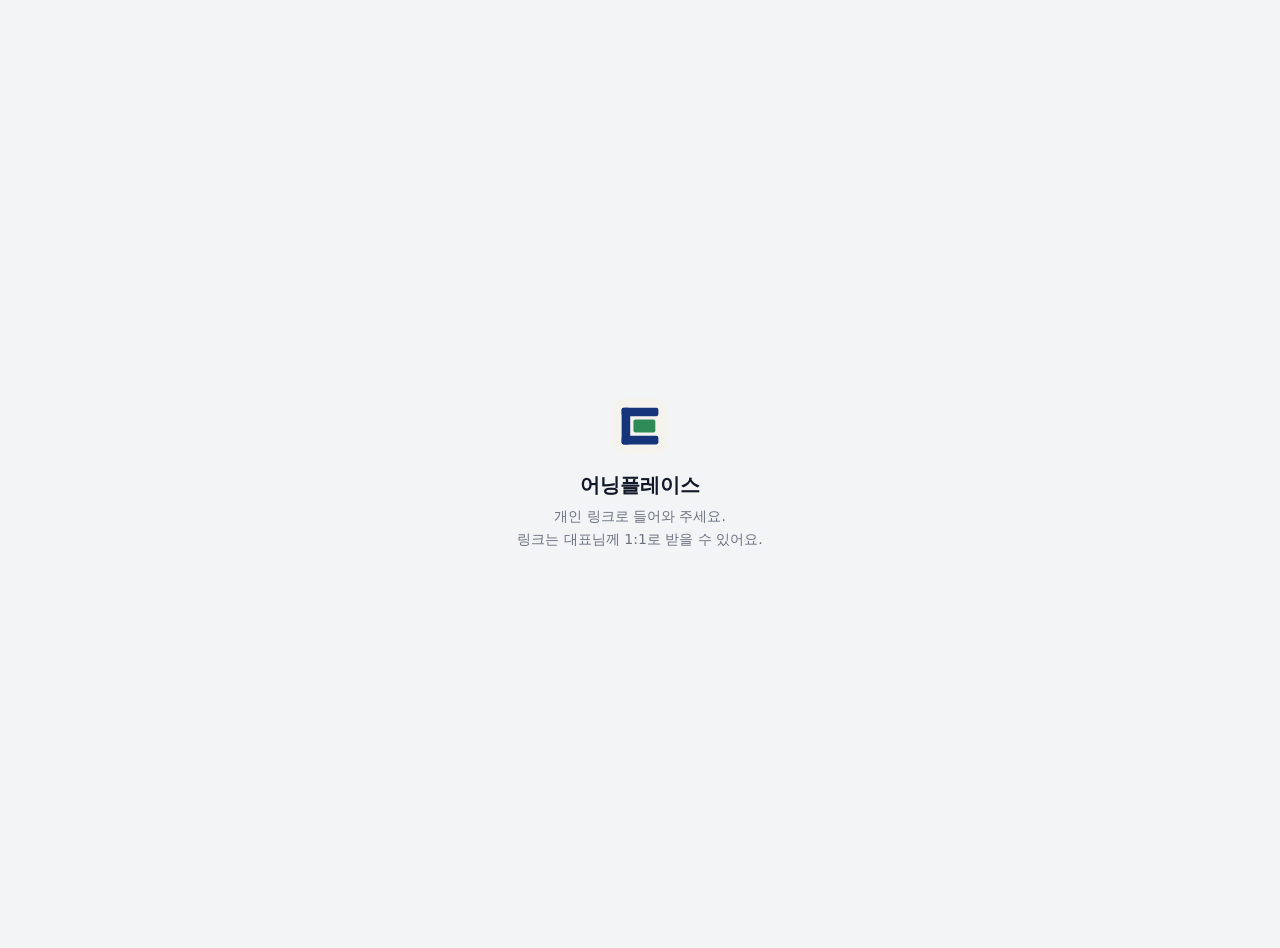
<file: index.html>
<!doctype html>
<html lang="ko"><head><meta charset="utf-8"><meta name="viewport" content="width=device-width,initial-scale=1">
<title>어닝플레이스</title><link rel="icon" href="logo.svg">
<script>(function(){var q=new URLSearchParams(location.search);if(q.get('k'))location.replace('clean/'+location.search);})();</script>
<style>body{margin:0;min-height:100vh;display:flex;align-items:center;justify-content:center;background:#F3F4F6;font-family:"Noto Sans KR",system-ui,sans-serif;color:#111827;text-align:center;padding:24px}img{width:56px;height:56px;border-radius:14px}h1{font-size:20px;margin:14px 0 6px}p{color:#6B7280;font-size:14px;line-height:1.6;margin:0}</style>
</head><body><div><img src="logo.svg" alt=""><h1>어닝플레이스</h1><p>개인 링크로 들어와 주세요.<br>링크는 대표님께 1:1로 받을 수 있어요.</p></div></body></html>
</file>
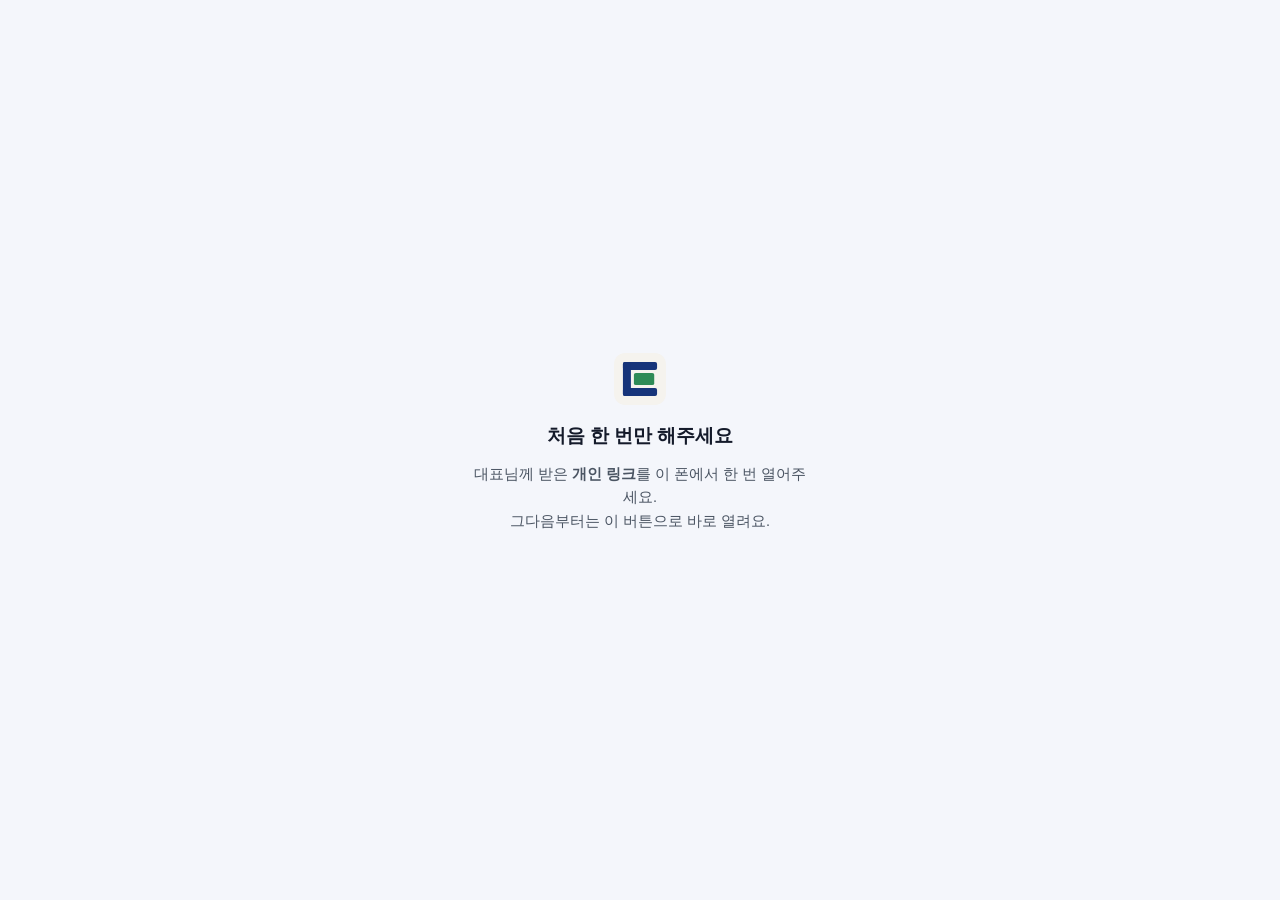
<file: go/index.html>
<!doctype html><html lang="ko"><head><meta charset="utf-8"><meta name="viewport" content="width=device-width,initial-scale=1"><title>어닝플레이스</title>
<style>body{margin:0;font-family:-apple-system,'Apple SD Gothic Neo','Malgun Gothic',sans-serif;background:#F4F6FB;color:#141A2A;display:grid;place-items:center;min-height:100vh;text-align:center}
.c{padding:28px 22px;max-width:340px}img{width:52px;height:52px}h2{font-size:19px;margin:14px 0 8px}p{font-size:14.5px;line-height:1.6;color:#4B5563}</style></head>
<body><div class="c" id="c"><img src="../logo.svg" alt=""><h2>여는 중…</h2></div>
<script>
// 카톡 채널 메뉴 [대화하기] → 이 주소. 한 번이라도 개인 링크를 연 폰이면 그 사람 대화로 바로 가요.
(function(){
  var q = new URLSearchParams(location.search), to = q.get('to') || 'chat', k = '', where = '';
  try { k = localStorage.getItem('ep_k') || ''; where = 'clean'; if (!k) { k = localStorage.getItem('ritz_k') || ''; where = 'maemul'; } } catch(e){}
  if (k === 'hq') { location.replace('../hq/#' + (to === 'chat' ? 'chat' : 'sched')); return; }   // 대표님 폰 → HQ
  if (k) { location.replace('../' + where + '/?k=' + encodeURIComponent(k) + (to === 'chat' ? '&chat=list' : '')); return; }
  // 카톡 안 브라우저는 저장 공간이 따로라 링크를 못 찾음 → 폰 기본 브라우저(크롬·삼성)로 넘겨서 다시 찾기
  var inKakao = /KAKAOTALK/i.test(navigator.userAgent), ext = 'kakaotalk://web/openExternal?url=' + encodeURIComponent(location.href);
  if (inKakao && !q.get('x')) {
    document.getElementById('c').innerHTML = '<img src="../logo.svg" alt=""><h2>브라우저로 여는 중…</h2><p>안 넘어가면 아래 버튼을 눌러주세요.</p><p><a href="' + ext + '" style="display:inline-block;margin-top:6px;background:#16347A;color:#fff;padding:12px 20px;border-radius:12px;text-decoration:none;font-weight:700">브라우저로 열기</a></p>';
    location.href = ext; return;
  }
  document.getElementById('c').innerHTML = '<img src="../logo.svg" alt=""><h2>처음 한 번만 해주세요</h2><p>대표님께 받은 <b>개인 링크</b>를 이 폰에서 한 번 열어주세요.<br>그다음부터는 이 버튼으로 바로 열려요.</p>';
})();
</script></body></html>
</file>
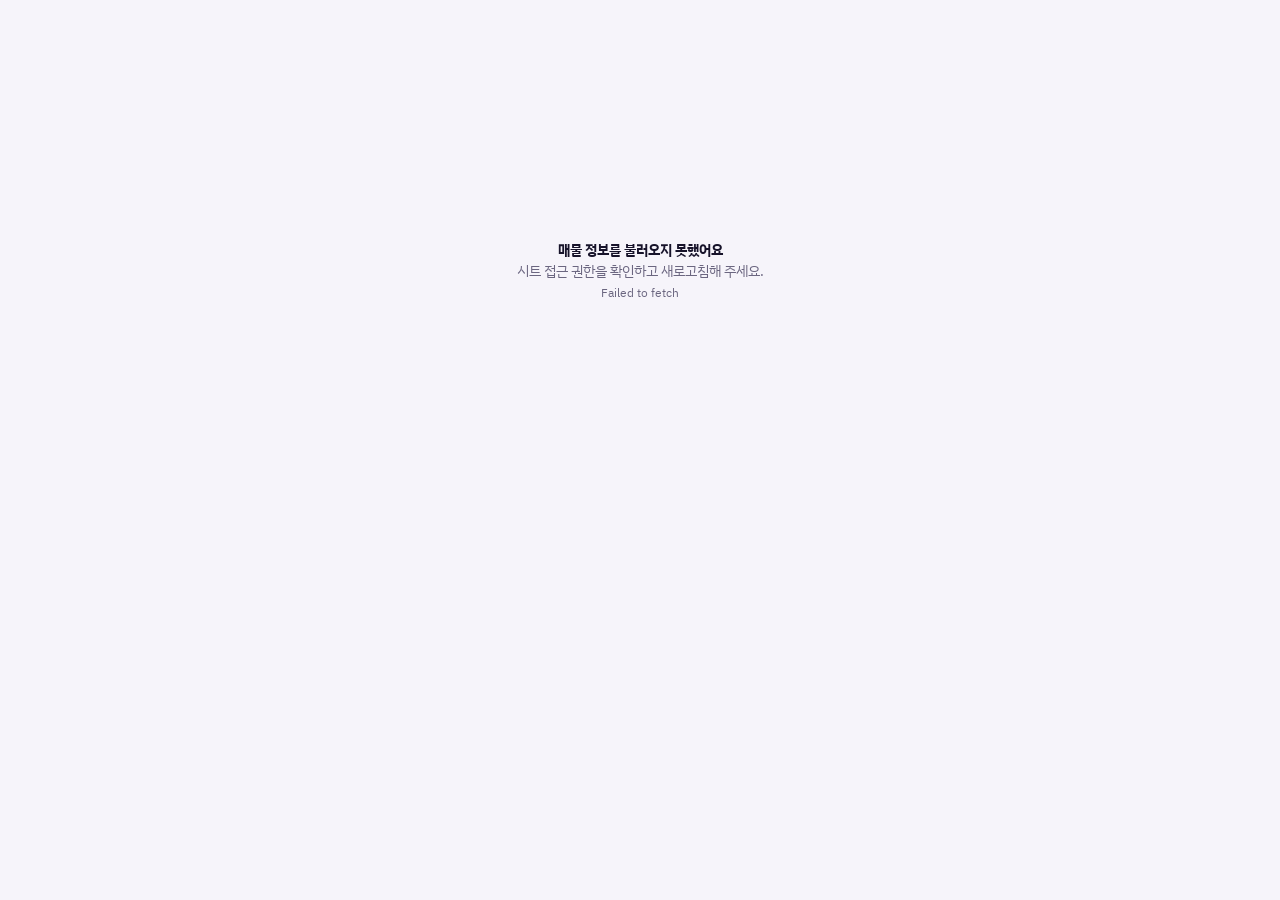
<file: maemul/index.html>
<!doctype html>
<html lang="ko">
<head>
<meta charset="utf-8">
<meta name="viewport" content="width=device-width, initial-scale=1, viewport-fit=cover">
<meta name="robots" content="noindex,nofollow">
<meta name="theme-color" content="#5B21B6">
<meta name="apple-mobile-web-app-capable" content="yes">
<meta name="apple-mobile-web-app-title" content="매물노트">
<link rel="apple-touch-icon" href="icon-180.png">
<link rel="icon" href="icon-180.png">
<title>RITZ 매물노트</title>
<link rel="preconnect" href="https://fonts.googleapis.com">
<link rel="preconnect" href="https://fonts.gstatic.com" crossorigin>
<link rel="stylesheet" href="https://fonts.googleapis.com/css2?family=IBM+Plex+Sans+KR:wght@400;500;600;700&family=IBM+Plex+Mono:wght@500;600&display=swap">
<style>
/* Layout: app shell — left rail on desktop, bottom tab bar + raised center add button on phone. Light by default, night-purple when the phone is in dark mode. */
:root{
  --bg:#F6F4FA; --surface:#FFFFFF; --sunk:#EFEBF6; --line:#DED8EB;
  --ink:#17132A; --ink-2:#4A4560; --ink-3:#6B6680;
  --accent:#6D28D9; --accent-2:#7C3AED; --accent-soft:#EDE9FE; --on-accent:#FFFFFF;
  --hero-a:#5B21B6; --hero-b:#2E1065; --hero-line:#5B21B6; --hero-sub:#DDD6FE; --hero-ink:#FFFFFF; --hero-track:#1E0B45;
  --rail:#FFFFFF; --rail-ink:#4A4560; --rail-active:#17132A; --hover:#F2EFF8; --current:#EDE9FE; --glow-o:.10;
  --ok:#047857; --ok-soft:#E2F2EA; --warn:#A15C07; --warn-soft:#FEF3C7; --bad:#C2410C; --bad-soft:#FFF1E8; --bad-line:#FCCFB0;
  --wolse:#0284C7; --wolse-soft:#E0F2FE; --jeonse:#CA8A04; --jeonse-soft:#FEF6CC; --maemae:#EA580C; --maemae-soft:#FFEDD5; --dangi:#0D9488; --dangi-soft:#CCFBF1;
  --lock:#BE123C; --lock-soft:#FFF1F3;
  --shadow:0 1px 2px rgba(23,19,42,.05),0 10px 28px -14px rgba(23,19,42,.22);
  --f-body:"IBM Plex Sans KR","Apple SD Gothic Neo","Malgun Gothic",system-ui,sans-serif;
  --f-num:"IBM Plex Mono",ui-monospace,"SFMono-Regular",Menlo,monospace;
  --r:18px;
}
@media (prefers-color-scheme: dark){:root:not([data-theme="light"]){

  --bg:#0D0A16; --surface:#16121F; --sunk:#1E1829; --line:#2B2440;
  --ink:#F1EEF8; --ink-2:#B8B0CC; --ink-3:#7D7594;
  --accent:#A78BFA; --accent-2:#C4B5FD; --accent-soft:#2A1F45; --on-accent:#120A24;
  --hero-a:#3B1D7A; --hero-b:#150E26; --hero-line:#4C2A94; --hero-sub:#CDBEFB;
  --rail:#09070F; --rail-ink:#958CAB; --rail-active:#FFFFFF;
  --ok:#34D399; --ok-soft:#12302A; --warn:#FBBF5A; --warn-soft:#33270F; --bad:#FB923C; --bad-soft:#2E1A10; --bad-line:#5A2E17;
  --wolse:#7DD3FC; --wolse-soft:#0F2836; --jeonse:#FDE047; --jeonse-soft:#2E2A0E; --maemae:#FB923C; --maemae-soft:#33200F; --dangi:#5EEAD4; --dangi-soft:#0F2E2B;
  --lock:#FB7190; --lock-soft:#2A1219;
  --shadow:0 1px 2px rgba(0,0,0,.4),0 10px 30px -12px rgba(0,0,0,.7);
    --hero-ink:#F1EEF8; --hero-track:#0D0A16; --hover:rgba(255,255,255,.06); --current:rgba(255,255,255,.1); --glow-o:.18;
  color-scheme:dark}}
:root[data-theme="dark"]{

  --bg:#0D0A16; --surface:#16121F; --sunk:#1E1829; --line:#2B2440;
  --ink:#F1EEF8; --ink-2:#B8B0CC; --ink-3:#7D7594;
  --accent:#A78BFA; --accent-2:#C4B5FD; --accent-soft:#2A1F45; --on-accent:#120A24;
  --hero-a:#3B1D7A; --hero-b:#150E26; --hero-line:#4C2A94; --hero-sub:#CDBEFB;
  --rail:#09070F; --rail-ink:#958CAB; --rail-active:#FFFFFF;
  --ok:#34D399; --ok-soft:#12302A; --warn:#FBBF5A; --warn-soft:#33270F; --bad:#FB923C; --bad-soft:#2E1A10; --bad-line:#5A2E17;
  --wolse:#7DD3FC; --wolse-soft:#0F2836; --jeonse:#FDE047; --jeonse-soft:#2E2A0E; --maemae:#FB923C; --maemae-soft:#33200F; --dangi:#5EEAD4; --dangi-soft:#0F2E2B;
  --lock:#FB7190; --lock-soft:#2A1219;
  --shadow:0 1px 2px rgba(0,0,0,.4),0 10px 30px -12px rgba(0,0,0,.7);
    --hero-ink:#F1EEF8; --hero-track:#0D0A16; --hover:rgba(255,255,255,.06); --current:rgba(255,255,255,.1); --glow-o:.18;
  color-scheme:dark}
*{box-sizing:border-box}
html,body{height:100%}
body{margin:0;background:var(--bg);color:var(--ink);font-family:var(--f-body);font-size:14px;line-height:1.5;-webkit-font-smoothing:antialiased}
button,input,select,textarea{font:inherit;color:inherit}
button{cursor:pointer}
:focus-visible{outline:2px solid var(--accent-2);outline-offset:2px}
.num{font-family:var(--f-num);font-variant-numeric:tabular-nums;letter-spacing:-.01em}
svg.i{width:20px;height:20px;stroke:currentColor;fill:none;stroke-width:1.8;stroke-linecap:round;stroke-linejoin:round;flex:none}

/* shell */
.app{display:grid;grid-template-columns:232px 1fr;min-height:100%}
.rail{background:var(--rail);border-right:1px solid var(--line);color:var(--rail-ink);padding:22px 14px;display:flex;flex-direction:column;gap:6px;position:sticky;top:0;height:100vh}
.brand{display:flex;align-items:center;gap:10px;padding:4px 10px 22px}
.mark{width:36px;height:36px;border-radius:12px;background:var(--accent);display:grid;place-items:center;color:var(--on-accent);font-weight:700;font-size:15px;letter-spacing:-.04em}
.brand b{display:block;color:var(--rail-active);font-size:15px;letter-spacing:-.02em}
.brand small{display:block;font-size:11px;letter-spacing:.14em;color:var(--rail-ink);opacity:.7}
.nav{display:flex;align-items:center;gap:12px;padding:10px 12px;border-radius:10px;border:0;background:none;color:var(--rail-ink);text-align:left;width:100%;font-weight:500}
.nav:hover{background:var(--hover);color:var(--rail-active)}
.nav[aria-current="true"]{background:var(--current);color:var(--accent);font-weight:600}
.nav .cnt{margin-left:auto;font-size:11px;background:var(--sunk);padding:1px 8px;border-radius:99px}
.rail .add{margin-top:14px;background:var(--accent);color:var(--on-accent);justify-content:center;font-weight:600;box-shadow:0 10px 28px -10px var(--accent)}
.rail .add:hover{background:var(--accent-2);color:var(--on-accent)}
.who{margin-top:auto;display:flex;align-items:center;gap:10px;padding:12px;border-radius:12px;background:var(--sunk)}
.avatar{width:34px;height:34px;border-radius:50%;display:grid;place-items:center;font-weight:600;font-size:13px;background:var(--accent-soft);color:var(--accent)}
.who .avatar{background:var(--accent);color:var(--on-accent)}
.who b{display:block;color:var(--rail-active);font-size:13px}
.who small{font-size:11px}

main{position:relative;overflow:hidden;min-width:0;padding-block:28px 40px;padding-left:max(28px,env(safe-area-inset-left,0px));padding-right:max(28px,env(safe-area-inset-right,0px))}
.wrap{position:relative;max-width:1180px;margin:0 auto;display:flex;flex-direction:column;gap:22px}
.glow{position:absolute;top:-160px;right:-120px;width:420px;height:420px;border-radius:50%;background:var(--accent);opacity:var(--glow-o);filter:blur(90px);pointer-events:none}
.top{display:flex;align-items:flex-end;justify-content:space-between;gap:16px;flex-wrap:wrap}
.eyebrow{font-size:11px;letter-spacing:.14em;text-transform:uppercase;color:var(--ink-3);font-weight:600}
h1{margin:4px 0 0;font-size:26px;letter-spacing:-.03em;line-height:1.2;text-wrap:balance}
h2{margin:0;font-size:15px;letter-spacing:-.01em}
.demo{display:flex;gap:10px;align-items:center;font-size:12.5px;color:var(--warn);background:var(--warn-soft);padding:8px 12px;border-radius:10px}
.panel{background:var(--surface);border:1px solid var(--line);border-radius:var(--r);padding:18px}
.panel-h{display:flex;align-items:center;justify-content:space-between;gap:8px;margin-bottom:14px}
.muted{color:var(--ink-3)}
.link{border:0;background:none;color:var(--accent);font-weight:600;font-size:13px;padding:0}

/* KPI */
.kpis{display:grid;grid-template-columns:minmax(0,2fr) minmax(0,1fr) minmax(0,1fr);gap:12px}
.kpi.hero{gap:14px;padding:22px}
.kpi{background:var(--surface);border:1px solid var(--line);border-radius:var(--r);padding:16px 18px;display:flex;flex-direction:column;gap:6px;text-align:left}
button.kpi:hover{border-color:var(--accent-2)}
.kpi .l{font-size:12px;color:var(--ink-2);display:flex;align-items:center;gap:6px}
.kpi .v{font-size:30px;font-weight:600;letter-spacing:-.04em;line-height:1}
.kpi .v small{font-size:13px;color:var(--ink-3);font-family:var(--f-body);margin-left:2px}
.kpi .s{font-size:12px;color:var(--ink-3)}
.kpi.hero{background:linear-gradient(150deg,var(--hero-a),var(--hero-b));border-color:var(--hero-line);color:var(--hero-ink)}
.kpi.hero .l,.kpi.hero .s,.kpi.hero .v small{color:var(--hero-sub)}
.kpi.hero .v{font-size:52px}
.kpi.hero .track{background:var(--hero-track);height:8px}
.kpi.hero .mix{display:flex;gap:14px;flex-wrap:wrap;font-size:12px;color:var(--hero-sub)}
.kpi.hero .mix b{font-family:var(--f-num);font-weight:600;color:var(--hero-ink)}
.kpi.alert{background:var(--bad-soft);border-color:var(--bad-line)}
.kpi.alert .v{color:var(--bad)}
.kpi.alert .l,.kpi.alert .s{color:var(--bad)}
.dot{width:7px;height:7px;border-radius:50%;background:currentColor;display:inline-block}

.grid2{display:grid;grid-template-columns:1.3fr 1fr;gap:16px}
.bars{display:flex;flex-direction:column;gap:10px}
.bar{display:grid;grid-template-columns:76px 1fr 54px;gap:10px;align-items:center;font-size:13px}
.track{height:10px;background:var(--sunk);border-radius:99px;overflow:hidden;display:flex}
.track i{display:block;height:100%}
.bar .n{text-align:right;color:var(--ink-2)}
.legend{display:flex;gap:14px;flex-wrap:wrap;font-size:12px;color:var(--ink-2);margin-top:14px}
.legend span{display:flex;gap:6px;align-items:center}
.people{display:flex;flex-direction:column}
.person{display:grid;grid-template-columns:auto 1fr auto;gap:12px;align-items:center;padding:12px 0;border-top:1px solid var(--line)}
.person:first-child{border-top:0;padding-top:0}
.person b{display:block;font-size:13.5px}
.person small{color:var(--ink-3);font-size:12px}
.pill-n{font-size:20px;font-weight:600}

/* search */
.searchbox{display:flex;align-items:center;gap:10px;background:var(--sunk);border:1.5px solid var(--line);border-radius:16px;padding:6px 6px 6px 16px;box-shadow:var(--shadow)}
.searchbox:focus-within{border-color:var(--accent-2)}
.searchbox input{flex:1;min-width:0;border:0;outline:0;background:none;font-size:16px;padding:10px 0}
.searchbox .clear{border:0;background:var(--sunk);border-radius:10px;padding:8px 12px;color:var(--ink-2);font-size:13px}
.chips{display:flex;gap:8px;flex-wrap:wrap}
.chip{border:1px solid var(--line);background:var(--surface);border-radius:99px;padding:6px 12px;font-size:13px;color:var(--ink-2)}
.chip:hover{border-color:var(--accent-2);color:var(--accent)}
.chip[aria-pressed="true"]{background:var(--accent);border-color:var(--accent);color:var(--on-accent);font-weight:600}
.chiprow{display:flex;gap:10px;align-items:baseline;flex-wrap:wrap}
.chiprow>span{font-size:11px;letter-spacing:.12em;color:var(--ink-3);width:52px;flex:none;font-weight:600}
.hint{font-size:12.5px;color:var(--ink-3)}
.hint code{font-family:var(--f-num);background:var(--sunk);padding:1px 6px;border-radius:6px;color:var(--ink-2)}
.resbar{display:flex;align-items:center;justify-content:space-between;gap:10px;flex-wrap:wrap}
.resbar select,.seg{border:1px solid var(--line);background:var(--surface);border-radius:10px;padding:7px 10px;font-size:13px}
.seg{display:inline-flex;padding:3px;gap:2px}
.seg button{border:0;background:none;padding:6px 12px;border-radius:8px;font-size:13px;color:var(--ink-2)}
.seg button[aria-pressed="true"]{background:var(--ink);color:var(--surface)}

/* listing cards */
.cards{display:grid;grid-template-columns:repeat(auto-fill,minmax(280px,1fr));gap:12px}
.card{background:var(--surface);border:1px solid var(--line);border-radius:var(--r);padding:16px;display:flex;flex-direction:column;gap:12px;text-align:left;transition:border-color .15s,transform .15s}
.card:hover{border-color:var(--accent-2)}
.card-top{display:flex;align-items:center;gap:6px;flex-wrap:wrap}
.tag{font-size:11.5px;font-weight:600;padding:3px 8px;border-radius:6px;background:var(--sunk);color:var(--ink-2);white-space:nowrap}
.t-월세{background:var(--wolse-soft);color:var(--wolse)}.t-전세{background:var(--jeonse-soft);color:var(--jeonse)}.t-매매{background:var(--maemae-soft);color:var(--maemae)}.t-단기{background:var(--dangi-soft);color:var(--dangi)}
.s-진행{background:var(--ok-soft);color:var(--ok)}.s-휴직{background:#EDE9FE;color:#7C3AED}
.bossbar{display:flex;gap:8px;align-items:center;border-radius:12px;padding:9px 13px;font-size:13.5px;margin:0 0 14px;background:#FFF7ED;color:#9A3412;border:1px solid #FED7AA}.bossbar.busy{background:#FEF2F2;color:#991B1B;border-color:#FECACA}
.schedbtn{display:inline-flex;align-items:center;gap:6px}
.statusrow{display:flex;justify-content:flex-end;margin:0 0 -8px}
.hqback{display:flex;margin:0 0 10px}.hqback a{font-size:13px;font-weight:700;text-decoration:none;color:var(--ink);background:var(--card,#fff);border:1px solid var(--line);border-radius:999px;padding:7px 14px}
.greet{flex:1 1 320px;min-width:0}.hline{display:flex;align-items:center;justify-content:space-between;gap:12px}@media (min-width:900px){.hline{justify-content:flex-start;gap:16px}}.hline h1{min-width:0;word-break:keep-all}.hline h1 .nm{display:block}.hl{display:flex;align-items:center;gap:12px;min-width:0}.cheer{word-break:keep-all}
.cheer{margin:6px 0 0;font-size:14px;color:var(--ink-2)}
.evp{margin:0 0 16px}.evp .panel-h{margin-bottom:8px}.evp h2 small{font-size:12px;font-weight:400;color:var(--ink-3);margin-left:6px}
.evrow{display:grid;grid-template-columns:78px auto 1fr;gap:10px;align-items:center;padding:10px 0;border-top:1px solid var(--line);color:inherit;text-decoration:none}
.evrow:first-of-type{border-top:0}.evrow .d{font-size:13px;line-height:1.25}.evrow .d b{display:block;font-size:14px;white-space:nowrap}.evrow .d small{color:var(--ink-3)}
.evrow .d.today b{color:var(--accent)}.evk{font-size:12px;font-weight:600;border-radius:99px;padding:3px 9px;white-space:nowrap}
.k-계약{background:var(--accent-soft);color:var(--accent)}.k-잔금{background:var(--warn-soft);color:var(--warn)}.k-안내{background:var(--wolse-soft);color:var(--wolse)}.k-기타{background:var(--sunk);color:var(--ink-2)}
.evrow .t{min-width:0;font-size:14px;overflow:hidden;text-overflow:ellipsis;white-space:nowrap}.evrow .t .mm{font-size:12px;color:var(--ink-3);margin-right:6px}
.evp .more{display:flex;justify-content:space-between;align-items:center;margin-top:8px;font-size:13px}.evp .more a{color:var(--accent);text-decoration:none;font-weight:600}.s-ph{background:#FFF4D6;color:#A16207;font-weight:700}.s-보류{background:var(--warn-soft);color:var(--warn)}.s-계약완료{background:var(--sunk);color:var(--ink-3)}
.card .id{margin-left:auto;font-size:11.5px;color:var(--ink-3)}
.who2{display:flex;align-items:center;gap:8px}.who2 .mid .ko{font-style:normal;font-weight:900;-webkit-text-stroke:.45px currentColor;font-size:.8em;display:inline-block;transform:translateY(-.18em);margin:0 .03em}.who2 .mid{font-family:var(--f-body);font-variant-numeric:tabular-nums;font-size:15.5px;font-weight:800;letter-spacing:0;line-height:1;color:var(--ink)}.tags2{margin-left:auto;display:flex;gap:6px;flex-wrap:wrap;justify-content:flex-end}
.price{font-size:21px;font-weight:600;letter-spacing:-.03em;line-height:1.15}
.price small{font-size:12px;color:var(--ink-3);font-family:var(--f-body);font-weight:500;margin-left:4px}
.place{font-size:14px;font-weight:600}
.place span{color:var(--ink-3);font-weight:400}
.specs{display:flex;gap:12px;flex-wrap:wrap;font-size:12.5px;color:var(--ink-2)}
.specs span{display:flex;gap:4px;align-items:center}
.feat{font-size:12.5px;color:var(--ink-2);display:-webkit-box;-webkit-line-clamp:2;-webkit-box-orient:vertical;overflow:hidden}
.card-foot{display:flex;align-items:center;gap:8px;border-top:1px dashed var(--line);padding-top:10px;font-size:12px;color:var(--ink-3)}
.card-foot .avatar{width:24px;height:24px;font-size:11px}
.card-foot .stale{margin-left:auto;color:var(--bad);font-weight:600}
.card-foot .fresh{margin-left:auto}
.card.mine{border-left:3px solid var(--accent-2)}
.actions{display:flex;gap:6px;flex-wrap:wrap}
.btn{border:1px solid var(--line);background:var(--surface);border-radius:10px;padding:8px 12px;font-size:13px;font-weight:500;display:inline-flex;align-items:center;gap:6px}
.btn:hover{border-color:var(--accent-2);color:var(--accent)}
.btn.primary{background:var(--accent);border-color:var(--accent);color:var(--on-accent)}
.btn.primary{font-weight:600;box-shadow:0 8px 22px -12px var(--accent)}
.btn.primary:hover{background:var(--accent-2);color:var(--on-accent)}
.btn svg.i{width:16px;height:16px}
.empty{text-align:center;padding:48px 16px;color:var(--ink-3);background:var(--surface);border:1px dashed var(--line);border-radius:var(--r)}
.empty b{display:block;color:var(--ink);font-size:15px;margin-bottom:4px}

/* sheet / drawer */
.scrim{position:fixed;inset:0;background:rgba(2,6,4,.7);z-index:40;display:flex;justify-content:flex-end}
.sheet{background:var(--bg);width:min(560px,100%);height:100%;overflow:auto;padding:22px max(22px,env(safe-area-inset-right,0px)) calc(28px + env(safe-area-inset-bottom,0px)) 22px;display:flex;flex-direction:column;gap:16px;animation:slide .22s ease-out}
.sheet>*{flex-shrink:0}
@keyframes slide{from{transform:translateX(24px);opacity:.6}to{transform:none;opacity:1}}
@media (prefers-reduced-motion:reduce){.sheet{animation:none}.card{transition:none}}
.sheet-h{display:flex;align-items:center;gap:10px}
.sheet-h h2{font-size:18px}
.x{margin-left:auto;border:0;background:var(--sunk);width:36px;height:36px;border-radius:10px;display:grid;place-items:center}
.dl{display:grid;grid-template-columns:repeat(2,minmax(0,1fr));gap:1px;background:var(--line);border:1px solid var(--line);border-radius:12px;overflow:hidden}
.dl div{background:var(--surface);padding:10px 12px;min-width:0}
.dl dt{font-size:11.5px;color:var(--ink-3)}
.dl dd{margin:2px 0 0;font-weight:500;word-break:break-word}
.dl .full{grid-column:1/-1}
.lockbox{border:1px solid var(--lock);background:var(--lock-soft);border-radius:12px;padding:14px;display:flex;flex-direction:column;gap:10px}
.lockbox h3{margin:0;font-size:13px;color:var(--lock);display:flex;gap:6px;align-items:center}
.lockbox .dl{border-color:transparent}
.contact{background:var(--accent-soft);color:var(--accent);border-radius:12px;padding:12px 14px;font-size:13px;display:flex;gap:10px;align-items:center}

/* form */
form{display:flex;flex-direction:column;gap:16px}
fieldset{border:1px solid var(--line);border-radius:12px;background:var(--surface);padding:14px;margin:0;display:grid;grid-template-columns:repeat(2,minmax(0,1fr));gap:12px}
legend{font-size:12px;font-weight:600;letter-spacing:.08em;color:var(--ink-2);padding:0 6px}
fieldset.priv{border-color:var(--lock);background:var(--lock-soft)}
fieldset.priv legend{color:var(--lock)}
.f{display:flex;flex-direction:column;gap:5px;min-width:0}
.f.full{grid-column:1/-1}
.f label{font-size:12px;color:var(--ink-2);font-weight:500}
.f input,.f select,.f textarea{border:1px solid var(--line);background:var(--surface);border-radius:10px;padding:9px 11px;font-size:15px;width:100%;min-width:0}
.f textarea{min-height:68px;resize:vertical}
.f input:focus,.f select:focus,.f textarea:focus{outline:0;border-color:var(--accent-2);box-shadow:0 0 0 3px var(--accent-soft)}
.f .aux{font-size:11.5px;color:var(--ink-3)}
.seg-in{display:flex;gap:6px;flex-wrap:wrap}
.seg-in label{position:relative}
.seg-in input{position:absolute;opacity:0;pointer-events:none}
.seg-in span{display:block;border:1px solid var(--line);border-radius:99px;padding:6px 12px;font-size:13px;background:var(--surface);color:var(--ink-2)}
.seg-in input:checked+span{background:var(--ink);border-color:var(--ink);color:var(--surface)}
.seg-in input:focus-visible+span{outline:2px solid var(--accent-2)}
.formbar{position:sticky;bottom:0;display:flex;gap:8px;justify-content:flex-end;background:var(--bg);padding-top:8px}
.err{color:var(--bad);font-size:13px}

.toast{position:fixed;left:50%;transform:translateX(-50%);bottom:calc(24px + env(safe-area-inset-bottom,0px));background:var(--ink);color:var(--surface);padding:10px 16px;border-radius:12px;font-size:13.5px;z-index:60;box-shadow:var(--shadow)}
.loading{display:grid;place-items:center;min-height:60vh;color:var(--ink-3);gap:10px}
.spin{width:28px;height:28px;border:3px solid var(--line);border-top-color:var(--accent);border-radius:50%;animation:sp 1s linear infinite}
@keyframes sp{to{transform:rotate(360deg)}}

/* phone */
.tabbar{display:none}
@media (max-width:860px){
  .app{grid-template-columns:1fr}
  .rail{display:none}
  main{padding-block:18px calc(96px + env(safe-area-inset-bottom,0px));padding-left:max(16px,env(safe-area-inset-left,0px));padding-right:max(16px,env(safe-area-inset-right,0px))}
  .kpis{grid-template-columns:repeat(2,minmax(0,1fr))}
  .kpi.hero{grid-column:span 2}
  .kpi.hero .v{font-size:44px}
  .grid2{grid-template-columns:1fr}
  h1{font-size:22px}
  .kpi .v{font-size:26px}
  .tabbar{display:grid;grid-template-columns:repeat(5,1fr);position:fixed;left:0;right:0;bottom:0;z-index:30;background:var(--rail);border-top:1px solid var(--line);padding:6px max(8px,env(safe-area-inset-right,0px)) calc(6px + env(safe-area-inset-bottom,0px)) max(8px,env(safe-area-inset-left,0px))}
  .tab{border:0;background:none;display:flex;flex-direction:column;align-items:center;gap:2px;font-size:11px;color:var(--ink-3);padding:6px 0}
  .tab[aria-current="true"]{color:var(--accent)}
  .tab.plus .pb{width:50px;height:50px;border-radius:16px;background:var(--accent);color:var(--on-accent);display:grid;place-items:center;margin-top:-22px;box-shadow:0 10px 30px -8px var(--accent)}
  .sheet{padding-left:max(16px,env(safe-area-inset-left,0px))}
  fieldset{grid-template-columns:1fr 1fr}
  .chiprow>span{width:100%}
}
@media (max-width:420px){.cards{grid-template-columns:1fr}}
[hidden]{display:none!important}.req{color:#c2410c}
.feegrid{display:grid;grid-template-columns:1fr 1fr;gap:8px 12px}.fa{display:flex;flex-direction:column;gap:4px;font-size:12.5px;color:var(--ink-2,#555)}.seg-in input[type=checkbox]{position:absolute;opacity:0}
.af{border:1px dashed var(--accent-2,#7C3AED);border-radius:14px;padding:12px 14px;background:var(--accent-soft,#e7f5ee)}.af summary{cursor:pointer;display:flex;flex-wrap:wrap;align-items:center;gap:6px;list-style:none}.af summary::-webkit-details-marker{display:none}.af summary .muted{font-size:12px;flex-basis:100%}.af-body{display:flex;flex-direction:column;gap:8px;margin-top:10px}.af-drop{display:block;border:1px solid var(--line);background:var(--surface);border-radius:10px;padding:12px;text-align:center;cursor:pointer;font-size:14px}.af-drop input{position:absolute;opacity:0;width:1px;height:1px}#af-text,#bk-text{min-height:70px;border:1px solid var(--line);border-radius:10px;padding:9px 11px;font:inherit;background:var(--surface)}
.bk-sum{font-size:14px}.bk-list{display:flex;flex-direction:column;gap:8px}.bk-row{display:flex;gap:10px;align-items:flex-start;border:1px solid var(--line);background:var(--surface);border-radius:12px;padding:10px 12px;cursor:pointer}.bk-row.dup{opacity:.6}.bk-row input{margin-top:4px;width:18px;height:18px;flex:0 0 auto}.bk-miss{font-size:12px;color:#c2410c;margin-top:3px}.bk-ok{font-size:12px;color:var(--accent-2,#7C3AED);margin-top:3px}
.admin{display:flex;flex-direction:column;gap:16px;margin-top:8px;padding-top:18px;border-top:2px dashed var(--line)}.kpis.k4{grid-template-columns:repeat(4,minmax(0,1fr))}@media (max-width:820px){.kpis.k4{grid-template-columns:repeat(2,minmax(0,1fr))}}.kpi .track{height:6px;border-radius:9px;background:var(--line);overflow:hidden;display:flex}.kpi a{color:inherit;text-decoration:underline}
.tbl{overflow-x:auto}.tbl table{width:100%;border-collapse:collapse;font-size:13.5px;white-space:nowrap}.tbl th{font-size:12px;color:var(--ink-3);font-weight:500;text-align:left;padding:6px 10px;border-bottom:1px solid var(--line)}.tbl td{padding:9px 10px;border-bottom:1px solid var(--line)}.tbl tr:last-child td{border-bottom:0}
.cols{display:grid;grid-template-columns:repeat(8,1fr);gap:8px;align-items:end;height:150px}.col{display:flex;flex-direction:column;align-items:center;justify-content:flex-end;gap:4px;height:100%;font-size:12px}.col i{display:block;width:70%;min-height:2px;border-radius:6px 6px 2px 2px;background:var(--accent-2,#7C3AED)}.col small{color:var(--ink-3);font-size:11px}
.ph-grid{display:grid;grid-template-columns:repeat(auto-fill,minmax(84px,1fr));gap:8px}.ph{position:relative;display:block;aspect-ratio:1;border-radius:10px;overflow:hidden;background:var(--line)}.ph img{width:100%;height:100%;object-fit:cover;display:block}.ph button{position:absolute;top:4px;right:4px;width:24px;height:24px;border-radius:50%;border:0;background:rgba(0,0,0,.6);color:#fff;font-size:16px;line-height:1;cursor:pointer}
.card-ph{width:calc(100% + 32px);margin:-16px -16px 0;max-width:none;aspect-ratio:16/9;object-fit:cover;border-radius:var(--r) var(--r) 0 0;display:block}
.addst{display:flex;flex-wrap:wrap;gap:8px;align-items:center;margin-top:14px;padding-top:14px;border-top:1px solid var(--line)}.addst input,.addst select,.tbl select{border:1px solid var(--line);border-radius:8px;padding:6px 9px;font:inherit;background:var(--surface)}.addst input{width:120px}.tbl tr.left td{opacity:.55}.btn.sm{padding:5px 10px;font-size:12.5px}
.seg.mini button{padding:4px 10px;font-size:12px}.cols .col small{white-space:nowrap}
.bk-ph{display:flex;flex-wrap:wrap;gap:6px;align-items:center;margin-top:8px}.bk-ph img{width:44px;height:44px;object-fit:cover;border-radius:8px}.bk-ph label.btn{cursor:pointer}.bk-ph .disabled{opacity:.5;pointer-events:none}
</style>

<div id="root"><div class="loading"><div class="spin"></div><div>매물 정보를 불러오는 중…</div></div></div>

<script>
window.__epErr=function(m){var r=document.getElementById('root');if(r)r.innerHTML='<div class="loading"><div style="text-align:center;max-width:360px;padding:0 16px"><b>화면을 여는 중 문제가 생겼어요</b><br><span style="font-size:12px;opacity:.7;word-break:break-all">'+String(m).replace(/</g,'&lt;')+'</span></div></div>';};
window.onerror=function(m,src,l,c){window.__epErr(m+' ('+l+':'+c+')');};
window.addEventListener('unhandledrejection',function(e){window.__epErr((e.reason&&e.reason.message)||e.reason);});
setTimeout(function(){var r=document.getElementById('root');if(r&&r.querySelector('.spin'))window.__epErr('서버 응답이 없어요 (20초)');},20000);
</script>
<script src="regions.js"></script>
<script src="../status.js?v=1127a"></script>
<script src="../profile.js?v=1127a"></script>
<script src="../greet.js"></script>
<script>window.EP_VER='1127a'</script>
<script src="../chatkit.js?v=1127a"></script>
<script src="../chat.js?v=1127a"></script>
<script src="../mymoney.js"></script>
<script>
(function(){

const IC={
 home:'<path d="M3 11l9-7 9 7v9a1 1 0 0 1-1 1h-5v-6H9v6H4a1 1 0 0 1-1-1z"/>',
 search:'<circle cx="11" cy="11" r="7"/><path d="M20 20l-3.5-3.5"/>',
 folder:'<path d="M4 6h5l2 2h9v10a2 2 0 0 1-2 2H6a2 2 0 0 1-2-2z"/>',
 plus:'<path d="M12 5v14M5 12h14"/>',
 lock:'<rect x="5" y="11" width="14" height="9" rx="2"/><path d="M8 11V8a4 4 0 0 1 8 0v3"/>',
 check:'<path d="M5 12l5 5 9-10"/>',
 edit:'<path d="M4 20h4L19 9l-4-4L4 16z"/>',
 x:'<path d="M6 6l12 12M18 6L6 18"/>',
 area:'<rect x="4" y="4" width="16" height="16" rx="2"/><path d="M4 10h16M10 4v16"/>',
 floor:'<path d="M4 20h16M6 20V9l6-5 6 5v11"/>',
 cal:'<rect x="4" y="5" width="16" height="15" rx="2"/><path d="M4 10h16M9 3v4M15 3v4"/>',
 alert:'<path d="M12 4l9 16H3z"/><path d="M12 10v4M12 17h.01"/>',
 user:'<circle cx="12" cy="8" r="4"/><path d="M4 21c1-4 4-6 8-6s7 2 8 6"/>',
 chat:'<path d="M4 5h16v11H9l-5 4z"/><path d="M8 10h8M8 13h5"/>',
 photo:'<rect x="3" y="6" width="18" height="14" rx="2"/><circle cx="12" cy="13" r="3.5"/><path d="M8 6l2-2h4l2 2"/>'
};
const ic=(n)=>`<svg class="i" viewBox="0 0 24 24" aria-hidden="true">${IC[n]}</svg>`;

const F=['agent','id','regDate','status','type','deal','gu','dong','loc','floor','area','sale','deposit','rent','fee','moveIn','feature','photo','checked','memo','owner','phone','addr','access','commission','privMemo','rooms','baths','totalFloor','elevator','parking','direction','subType','roomShape','duplex','dirBase','parkCount','feeType','feeTier','feeBasis','feeItems','loan','buildUse','supplyArea','approvalDate','title'];
const STATUS=['진행','보류','계약완료'], TYPES=['아파트','오피스텔','원룸','빌라','주택','상가','건물','토지'], HOUSE=['아파트','오피스텔','원룸','빌라','주택'], SHAPE=['오피스텔','원룸','빌라'], FEE_ITEMS=['공용관리비','전기','수도','가스','난방','인터넷','TV','기타 관리비'], USES=['단독주택','공동주택','제1종 근린생활시설','제2종 근린생활시설','업무시설','숙박시설','기타'], LOANS=['없음','시세 대비 30% 미만','시세 대비 30% 이상'], DIRS=['남향','남동향','남서향','동향','서향','북향','북동향','북서향'], DEALS=['월세','전세','매매','단기'];
const isH=s=>HOUSE.includes(s.type), notLand=s=>s.type!=='토지', yes=()=>true, no=()=>false;
const RULES=[
 {k:'type',l:'종류',show:yes,req:yes},
 {k:'subType',l:'상가·사무실 구분',show:s=>s.type==='상가',req:yes},
 {k:'deal',l:'거래유형',show:yes,req:yes},
 {k:'gu',l:'시·군·구',show:yes,req:yes},
 {k:'dong',l:'동',show:yes,req:yes},
 {k:'deposit',l:'보증금',show:s=>s.deal!=='매매',req:s=>s.deal==='월세'||s.deal==='전세'},
 {k:'rent',l:'월세',show:s=>s.deal==='월세'||s.deal==='단기',req:yes},
 {k:'sale',l:'매매가',show:s=>s.deal==='매매',req:yes},
 {k:'loan',l:'융자금',show:yes,req:no},
 {k:'feeType',l:'관리비 부과방식',show:isH,req:yes},
 {k:'feeTier',l:'정액관리비 구간',show:s=>isH(s)&&s.feeType==='정액관리비',req:yes},
 {k:'feeBasis',l:'관리비 기준',show:s=>isH(s)&&!!s.feeType&&s.feeType!=='확인불가',req:yes},
 {k:'fee',l:'관리비 금액',show:s=>!isH(s)||s.feeType==='정액관리비'||s.feeType==='기타부과',req:s=>isH(s)?(s.feeType==='정액관리비'&&s.feeTier!=='10만원 이상'):false},
 {k:'feeChk',l:'관리비 포함 항목',show:s=>notLand(s)&&!(isH(s)&&(s.feeType==='확인불가'||!s.feeType||s.feeTier==='10만원 이상')),req:no},
 {k:'feeAmt',l:'관리비 세부 금액',show:s=>isH(s)&&s.feeType==='정액관리비'&&s.feeTier==='10만원 이상',req:yes},
 {k:'rooms',l:'방 수',show:isH,req:yes},
 {k:'baths',l:'욕실 수',show:isH,req:yes},
 {k:'roomShape',l:'방 형태(오픈형·분리형)',show:s=>SHAPE.includes(s.type),req:yes},
 {k:'duplex',l:'복층 여부',show:s=>SHAPE.includes(s.type),req:yes},
 {k:'floor',l:'해당 층',show:notLand,req:yes},
 {k:'totalFloor',l:'전체 층',show:notLand,req:yes},
 {k:'elevator',l:'엘리베이터',show:notLand,req:yes},
 {k:'parking',l:'주차 가능 여부',show:notLand,req:yes},
 {k:'parkCount',l:'주차 대수',show:s=>notLand(s)&&s.parking==='가능',req:no},
 {k:'dirBase',l:'방향 기준',show:notLand,req:isH},
 {k:'direction',l:'방향',show:notLand,req:isH},
 {k:'buildUse',l:'건축물 용도',show:notLand,req:yes},
 {k:'area',l:'전용면적',show:yes,req:yes},
 {k:'supplyArea',l:'공급면적',show:notLand,req:no},
 {k:'approvalDate',l:'사용승인일',show:notLand,req:no},
 {k:'moveIn',l:'입주가능일',show:yes,req:yes}
];
function photoInfo(p){const t=String(p||'');const i=t.indexOf('#ids=');const url=i>=0?t.slice(0,i):t;const m=url.match(/folders\/([^\/?#]+)/);return{url,folder:m?m[1]:'',ids:i>=0?t.slice(i+5).split(',').filter(Boolean):[]}}
const thumb=(id,w)=>`https:\/\/drive.google.com\/thumbnail?id=${encodeURIComponent(id)}&sz=w${w||400}`;
function parseFeeItems(t){const o={amt:{},chk:[]};String(t||'').split(',').map(x=>x.trim()).filter(Boolean).forEach(x=>{const m=x.match(/^(.+?)\s+([\d.]+)$/);if(m)o.amt[m[1]]=m[2];else o.chk.push(x)});return o}
const REG=window.REGIONS||{'부산광역시':{}}, SIDOS=Object.keys(REG), GUS=Object.keys(REG['부산광역시']||{});
function splitGu(g){g=String(g||'');const sd=SIDOS.find(x=>x!=='부산광역시'&&g.startsWith(x+' '));return sd?{sido:sd,gu:g.slice(sd.length+1)}:{sido:'부산광역시',gu:g}}
function opts(list,val,ph){return `<option value="">${ph}</option>${list.map(o=>`<option ${val===o?'selected':''}>${o}</option>`).join('')}${val&&!list.includes(val)?`<option selected>${esc(val)}</option>`:''}`}
function guField(sido,val){return `<select id="f-gu" name="gu">${opts(Object.keys(REG[sido]||{}),val,'시·군·구 선택')}</select>`}
function dongField(sido,gu,val){const l=(REG[sido]||{})[gu];return `<select id="f-dong" name="dong" ${l?'':'disabled'}>${opts(l||[],val,l?'동·읍·면 선택':'구를 먼저 골라 주세요')}</select>`}
const DK={월세:'wolse',전세:'jeonse',매매:'maemae',단기:'dangi'};

const S={view:'home',q:'',sort:'new',mineFilter:'진행',data:null,demo:false,open:null,edit:null,busy:false,toast:''};
const hasGAS=!new URLSearchParams(location.search).has('demo');

const API='https://script.google.com/macros/s/AKfycbxZFsXwTIiiq7xd2iFbbAb5vgtS4lRbNuBp0XCrleCQZYAzr_1ja6VnZKhnvh6fkp-h/exec';
const KEY=(()=>{let k=new URLSearchParams(location.search).get('k')||'';try{if(k)localStorage.setItem('ritz_k',k);else k=localStorage.getItem('ritz_k')||''}catch(e){}return k})();
async function call(fn,...args){
  if(!hasGAS) return demoCall(fn,...args);
  const r=await fetch(API,{method:'POST',body:JSON.stringify({fn,k:KEY,args})});
  const j=await r.json();
  if(!j.ok) throw new Error(j.error||'error');
  return j.data;
}

const esc=s=>String(s??'').replace(/[&<>"']/g,c=>({'&':'&amp;','<':'&lt;','>':'&gt;','"':'&quot;',"'":'&#39;'}[c]));
const num=v=>v===''||v==null?null:(isNaN(+v)?null:+v);
const fmt=n=>n==null?'':n.toLocaleString('ko-KR');
function won(n){
  if(n==null) return '';
  if(n>=10000){const e=Math.floor(n/10000),r=n%10000;return e+'억'+(r?' '+fmt(r):'');}
  return fmt(n);
}
function priceLine(r){
  const d=num(r.deposit),m=num(r.rent),s=num(r.sale);
  if(r.deal==='매매'&&s!=null) return `<span class="num">${won(s)}</span><small>만원</small>`;
  if(r.deal==='전세'&&d!=null) return `<span class="num">${won(d)}</span><small>만원</small>`;
  if(d!=null||m!=null) return `<span class="num">${d!=null?won(d):'-'}</span><small>/</small> <span class="num">${m!=null?fmt(m):'-'}</span><small>만원</small>`;
  return '<small>가격 협의</small>';
}
const pyeong=a=>{const v=num(a);return v==null?'':(v/3.3058).toFixed(1)};
const today=()=>{const d=new Date();return d.getFullYear()+'-'+String(d.getMonth()+1).padStart(2,'0')+'-'+String(d.getDate()).padStart(2,'0')};
const daysAgo=s=>{if(!s)return null;const t=new Date(s+'T00:00:00');return Math.floor((Date.now()-t)/864e5)};
const short=s=>s?s.slice(2).replace(/-/g,'.'):'';
const ini=n=>esc((n||'?').slice(0,1));
const isMine=r=>S.data&&r.agent===S.data.me.name;

function toObj(arr){const o={};F.forEach((k,i)=>o[k]=arr[i]??'');return o}

const KW={'보증금':'deposit','전세금':'deposit','전세':'deposit','월세':'rent','매매가':'sale','매매':'sale','관리비':'fee'};
function search(rows,q){
  q=(q||'').replace(/(\d)\s*만원?/g,'$1').replace(/(보증금|전세금|전세|월세|매매가|매매|관리비)\s*(\d)/g,'$1 $2').trim();
  if(!q) return rows;
  const t=q.split(/\s+/),U=S.data.units;
  const conds=[];
  for(let i=0;i<t.length;i++){
    const tok=t[i],nx=t[i+1];
    if(KW[tok]&&nx!=null&&!isNaN(+nx)){
      const col=KW[tok],unit=(col==='rent'||col==='fee')?U.small:U.big,lo=Math.floor(+nx/unit)*unit;
      conds.push(r=>{const v=num(r[col]);return v!=null&&v>=lo&&v<lo+unit});i++;
    }else{
      const lt=tok.toLowerCase();
      conds.push(r=>[r.agent,r.id,r.type,r.subType,r.deal,r.gu,r.dong,r.loc,r.floor,r.feature,r.memo,r.title,r.roomShape,r.duplex].join(' ').toLowerCase().includes(lt));
    }
  }
  return rows.filter(r=>conds.every(c=>c(r)));
}
function sorted(rows){
  const k=S.sort,p=r=>num(r.deal==='매매'?r.sale:r.deposit)??Infinity;
  const a=[...rows];
  if(k==='new') a.sort((x,y)=>(y.regDate||'').localeCompare(x.regDate||''));
  if(k==='low') a.sort((x,y)=>p(x)-p(y));
  if(k==='high') a.sort((x,y)=>(p(y)===Infinity?-1:p(y))-(p(x)===Infinity?-1:p(x)));
  return a;
}

function allRows(){
  const d=S.data,mine=d.mine.map(toObj);
  const others=d.all.map(toObj).filter(r=>r.agent!==d.me.name);
  return {mine,all:[...others,...mine.map(r=>{const o={...r};F.slice(20,26).forEach(k=>delete o[k]);return o})]};
}

// 대표 상태 (일정판 서버에서 읽기 전용)
const SB_URL='https://ldvknvmsnpbporxhnsli.supabase.co', SB_KEY='sb_publishable_7MeTgyPzwzK47RKG-mUapQ_K5ngrTw5';
function bossBar(){ const b=S.boss; if(!b||(b.state==='근무중'&&!b.memo)) return '';
  const icon={'근무중':'●','외근중':'🚗','현장':'🧹','휴가중':'🌴','부재':'⏸','Busy':'⛔'}[b.state]||'●';
  let u=''; if(b.until){const d=new Date(b.until); u=d.toDateString()===new Date().toDateString()?` ~${String(d.getHours()).padStart(2,'0')}:${String(d.getMinutes()).padStart(2,'0')}`:` ~${d.getMonth()+1}/${d.getDate()}`;}
  return `<div class="bossbar ${b.state==='Busy'?'busy':''}">대표님: ${icon} ${esc(b.state)}${u}${b.memo?' · '+esc(b.memo):''}</div>`; }
async function loadBoss(){ try{ const r=await fetch(SB_URL+'/rest/v1/rpc/boss_status',{method:'POST',headers:{apikey:SB_KEY,'content-type':'application/json'},body:'{}'}); if(r.ok){ const b=await r.json(); const ch=JSON.stringify(b)!==JSON.stringify(S.boss)||!S.v2; S.boss=b; S.v2=true; if(ch&&S.data) render(); } }catch(e){} }
// 다가오는 내 일정 (일정판 서버, 2주)
const DEMO_EVS=(()=>{const f=n=>{const d=new Date();d.setDate(d.getDate()+n);return d.getFullYear()+'-'+String(d.getMonth()+1).padStart(2,'0')+'-'+String(d.getDate()).padStart(2,'0')};
  return [{date:f(0),time:'15:00',kind:'안내',maemul:'2610-원005',title:'광안동 원룸 고객 안내'},{date:f(1),time:'11:00',kind:'계약',maemul:'2610-원002',title:'양정동 분리형 원룸 계약'},{date:f(3),time:'',kind:'잔금',maemul:'2610-원011',title:'연산동 상가 잔금'},{date:f(6),time:'14:00',kind:'안내',maemul:'',title:'수영동 투룸 2곳 안내'}]})();
async function loadEvents(){ if(!KEY) return; try{ const f=today(),e=new Date();e.setDate(e.getDate()+14);
  const t=e.getFullYear()+'-'+String(e.getMonth()+1).padStart(2,'0')+'-'+String(e.getDate()).padStart(2,'0');
  const r=await fetch(SB_URL+'/rest/v1/rpc/staff_board',{method:'POST',headers:{apikey:SB_KEY,'content-type':'application/json'},body:JSON.stringify({p_token:KEY,p_from:f,p_to:t})});
  if(!r.ok) return; const b=await r.json(); S.evs=(b.events||[]).filter(x=>x.date>=f).sort((a,c)=>(a.date+(a.time||'')).localeCompare(c.date+(c.time||''))); if(S.data) render(); }catch(e){} }
function evPanel(){
  const evs=S.demo?DEMO_EVS:S.evs; if(!evs) return '';
  const href=S.demo?'#':(S.data&&S.data.me&&S.data.me.role==='대표')?'../hq/#sched':'../clean/?k='+encodeURIComponent(KEY)+'&tab=mine';
  const tk=today(),tm=(()=>{const d=new Date();d.setDate(d.getDate()+1);return d.getFullYear()+'-'+String(d.getMonth()+1).padStart(2,'0')+'-'+String(d.getDate()).padStart(2,'0')})();
  const lab=d=>{if(d===tk)return'오늘';if(d===tm)return'내일';const x=new Date(d+'T00:00');return (x.getMonth()+1)+'/'+x.getDate()+' ('+'일월화수목금토'[x.getDay()]+')'};
  const todayN=evs.filter(e=>e.date===tk).length;
  return `<section class="panel evp"><div class="panel-h"><h2>다가오는 내 일정<small>2주 · ${evs.length}건${todayN?` · 오늘 ${todayN}건`:''}</small></h2><a class="link" href="${href}" style="text-decoration:none">${ic('cal')}일정판</a></div>
  ${evs.length?evs.slice(0,3).map(e=>`<a class="evrow" href="${href}"><div class="d ${e.date===tk?'today':''}"><b>${lab(e.date)}</b><small>${esc(e.time||'시간 미정')}</small></div><span class="evk k-${esc(['계약','잔금','안내'].includes(e.kind)?e.kind:'기타')}">${esc(e.kind)}</span><div class="t">${e.maemul?`<span class="mm num">${esc(e.maemul)}</span>`:''}${esc(e.title)}</div></a>`).join('')
   :`<div class="muted" style="font-size:13.5px">앞으로 2주 동안 잡힌 일정이 없어요.</div>`}
  <div class="more"><span class="muted">${evs.length>3?`외 ${evs.length-3}건 더 있어요`:''}</span><a href="${S.demo||href.indexOf('../clean/')<0?href:href+'&new=1'}">＋ 계약·잔금·안내 넣기</a></div></section>`;
}
setTimeout(loadEvents, 700); setInterval(()=>{ if(document.visibilityState==='visible') loadEvents(); }, 300000);
setTimeout(loadBoss, 600);
EPProfile.init({token:KEY, demo:!hasGAS, nameFn:()=>S.data&&S.data.me.name, onChange:()=>{ if(S.data) render(); }});
EPMoney.init({token:hasGAS?KEY:'', demo:!hasGAS, demoTeam:'RES', onChange:()=>{ if(S.data&&S.view==='home') render(); }});
{ let last=''; EPChat.init({token:hasGAS?KEY:'', demo:!hasGAS&&new URLSearchParams(location.search).has('chat'), demoTeam:'RES', accent:'#5B21B6', onState:st=>{const k=st.on+'/'+st.unread; if(k!==last){last=k; if(S.data) render();}}}); }
EPStatus.init({manual:()=>S.boss, onChange:()=>{ if(S.data) render(); }, demo:!hasGAS}); setInterval(()=>{ if(document.visibilityState==='visible') loadBoss(); }, 300000);

const root=document.getElementById('root');
function render(){
  if(!S.data) return;
  if(S.data.error) return renderBlocked();
  const {mine,all}=allRows();
  const live=all.filter(r=>r.status!=='계약완료');
  const myLive=mine.filter(r=>r.status==='진행');
  const stale=mine.filter(r=>r.status==='진행'&&(daysAgo(r.checked)??999)>30);
  const navs=[['home','홈','home'],['find','매물 찾기','search'],['mine','내 매물','folder']];
  root.innerHTML=`
  <div class="app">
    <aside class="rail" aria-label="메뉴">
      <div class="brand"><div class="mark">R</div><div><b>RITZ 매물노트</b><small>REAL ESTATE</small></div></div>
      ${navs.map(([v,l,i])=>`<button class="nav" data-go="${v}" aria-current="${S.view===v}">${ic(i)}${l}${v==='mine'?`<span class="cnt num">${mine.length}</span>`:v==='find'?`<span class="cnt num">${live.length}</span>`:''}</button>`).join('')}
      ${EPChat.state.on?`<button class="nav" data-chat>${ic('chat')}대화${EPChat.state.unread?`<span class="cnt num" style="background:#E5484D;color:#fff">${EPChat.state.unread}</span>`:''}</button>`:''}
      <button class="nav add" data-new>${ic('plus')}매물 등록</button>
      ${KEY&&!S.demo&&S.v2?(S.data.me.role==='대표'?`<a class="nav" href="../hq/#home" style="text-decoration:none">${ic('home')}본사 HQ 홈</a><a class="nav" href="../hq/#sched" style="text-decoration:none">${ic('cal')}HQ 일정</a>`:`<a class="nav" href="../clean/?k=${encodeURIComponent(KEY)}" style="text-decoration:none">${ic('cal')}일정 (계약·잔금·안내)</a>`):''}
      <div class="who">${EPProfile.av(S.data.me.name,34,{me:S.data.me.role!=="대표",tint:true})}<div><b>${esc(S.data.me.name)} ${esc(S.data.me.role)}</b><small>리츠부동산</small></div></div>
    </aside>
    <main><div class="glow" aria-hidden="true"></div><div class="wrap">
      ${S.data.me.role==='대표'?`<div class="hqback"><a href="../hq/#home">← 본사 홈 (HQ)</a></div>`:''}
      ${S.view==='home'?'':`<div class="statusrow">${EPStatus.pill()}</div>`}
      ${S.demo?`<div class="demo">${ic('alert')}지금 보이는 매물은 화면 미리보기용 예시예요. 실제 프로그램에서는 각자 시트의 매물이 나옵니다.</div>`:''}
      ${S.view==='home'?viewHome(all,live,mine,myLive,stale):S.view==='find'?viewFind(live):viewMine(mine)}
    </div></main>
    <nav class="tabbar" aria-label="메뉴">
      <button class="tab" data-go="home" aria-current="${S.view==='home'}">${ic('home')}홈</button>
      <button class="tab" data-go="find" aria-current="${S.view==='find'}">${ic('search')}찾기</button>
      <button class="tab plus" data-new aria-label="매물 등록"><span class="pb">${ic('plus')}</span></button>
      <button class="tab" data-go="mine" aria-current="${S.view==='mine'}">${ic('folder')}내 매물</button>
      ${EPChat.state.on?`<button class="tab" data-chat style="position:relative">${ic('chat')}대화${EPChat.badge(EPChat.state.unread)}</button>`:`<button class="tab" data-go="stale">${ic('alert')}확인 필요</button>`}
    </nav>
  </div>
  ${S.open?viewDetail(S.open):''}
  ${S.edit?viewForm(S.edit):''}
  ${S.bulk?viewBulk():''}
  ${S.toast?`<div class="toast" role="status">${esc(S.toast)}</div>`:''}`;
  bind();
}

function viewHome(all,live,mine,myLive,stale){
  const ym=today().slice(0,7);
  const newThis=all.filter(r=>(r.regDate||'').startsWith(ym)).length;
  const g=EPGreet.get('maemul');

  const byGu=[...GUS.map(g=>({g,rows:live.filter(r=>r.gu===g)})),{g:'기타',rows:live.filter(r=>!GUS.includes(r.gu))}].filter(x=>x.rows.length);
  const maxG=Math.max(1,...byGu.map(x=>x.rows.length));
  const agents=S.data.agents;
  const recent=sorted(live).slice(0,4);
  const onAll=live.filter(r=>r.status==='진행');
  return `
  <div class="top"><div class="greet"><div class="eyebrow">${today().replace(/-/g,'. ')}</div><div class="hline"><div class="hl">${EPProfile.av(S.data.me.name,46,{me:S.data.me.role!=="대표",tint:true})}<h1><span class="nm">${esc(S.data.me.name)} ${esc(S.data.me.role)}님,</span> ${esc(g.h)}</h1></div>${EPStatus.pill()}</div><p class="cheer">${esc(g.s)}</p></div>
  <div style="display:flex;gap:8px;flex-wrap:wrap">${KEY&&!S.demo&&S.v2?`<a class="btn schedbtn" href="${S.data.me.role==='대표'?'../hq/#sched':'../clean/?k='+encodeURIComponent(KEY)}" style="text-decoration:none">${ic('cal')}일정</a>`:''}<button class="btn primary" data-new>${ic('plus')}매물 등록</button></div></div>
  ${S.data.me.role==='대표'?'':evPanel()}
  <div class="kpis">
    <button class="kpi hero" data-go="find"><span class="l">전체 진행 매물</span><span class="v num">${onAll.length}<small>건 · ${S.data.agents.length}명 공유</small></span>
      <div class="track">${DEALS.map(dl=>{const n=onAll.filter(r=>r.deal===dl).length;return n?`<i style="width:${n/Math.max(1,onAll.length)*100}%;background:var(--${DK[dl]})"></i>`:''}).join('')}</div>
      <span class="mix">${DEALS.map(dl=>`<span>${dl} <b>${onAll.filter(r=>r.deal===dl).length}</b></span>`).join('')}<span>이번 달 신규 <b>${newThis}</b></span></span></button>
    <button class="kpi" data-go="mine"><span class="l">내 진행 매물</span><span class="v num">${myLive.length}<small>건</small></span><span class="s">보류 ${mine.filter(r=>r.status==='보류').length} · 완료 ${mine.filter(r=>r.status==='계약완료').length}</span></button>
    <button class="kpi ${stale.length?'alert':''}" data-go="stale"><span class="l">${stale.length?'<span class="dot" style="color:var(--bad)"></span>':''}확인 필요</span><span class="v num">${stale.length}<small>건</small></span><span class="s">30일 넘게 확인 안 한 내 매물</span></button>
  </div>
  <div class="grid2">
    <section class="panel"><div class="panel-h"><h2>구별 진행 매물</h2><span class="muted" style="font-size:12px">거래유형별</span></div>
      ${byGu.length?`<div class="bars">${byGu.map(x=>{
        const seg=DEALS.map(dl=>{const n=x.rows.filter(r=>r.deal===dl).length;return n?`<i style="width:${n/maxG*100}%;background:var(--${{월세:'wolse',전세:'jeonse',매매:'maemae',단기:'dangi'}[dl]})" title="${dl} ${n}건"></i>`:''}).join('');
        return `<div class="bar"><span>${x.g}</span><div class="track">${seg}</div><span class="n num">${x.rows.length}건</span></div>`}).join('')}</div>
      <div class="legend">${DEALS.map(dl=>`<span><i class="dot" style="color:var(--${{월세:'wolse',전세:'jeonse',매매:'maemae',단기:'dangi'}[dl]})"></i>${dl}</span>`).join('')}</div>`
      :`<div class="muted">아직 등록된 매물이 없어요.</div>`}
    </section>
    <section class="panel"><div class="panel-h"><h2>담당자별 현황</h2></div><div class="people">
      ${agents.map(a=>{const rs=all.filter(r=>r.agent===a.name);const on=rs.filter(r=>r.status==='진행').length;
        return `<div class="person">${EPProfile.av(a.name,36,{tint:true})}<div><b>${esc(a.name)} ${esc(a.role)}</b><small>보류 ${rs.filter(r=>r.status==='보류').length} · 완료 ${rs.filter(r=>r.status==='계약완료').length}</small></div><div><span class="pill-n num">${on}</span> <span class="muted" style="font-size:12px">진행</span></div></div>`}).join('')}
    </div></section>
  </div>
  ${S.data.me.role!=='대표' && EPMoney.data ? `<section><div class="panel-h"><h2>내 정산</h2></div>${EPMoney.html()}</section>` : ''}
  <section><div class="panel-h"><h2>최근 등록</h2><button class="link" data-go="find">전체 보기</button></div>
    ${recent.length?`<div class="cards">${recent.map(card).join('')}</div>`:emptyBox('첫 매물을 등록해 보세요','오른쪽 위 매물 등록 버튼을 누르면 됩니다.')}
  </section>
  ${S.data.admin?viewAdmin(all):''}`;
}
function viewAdmin(all){
  const A=S.data.admin,ai=A.ai||{},acc=Object.fromEntries((A.access||[]).map(r=>[r[0],r[1]]));
  const ym=today().slice(0,7),pm=(()=>{const d=new Date();d.setMonth(d.getMonth()-1);return d.toISOString().slice(0,7)})();
  const reg=m=>all.filter(r=>(r.regDate||'').startsWith(m)).length;
  const staleAll=all.filter(r=>r.status==='진행'&&(daysAgo(r.checked)??999)>30);
  const held=all.filter(r=>r.status==='보류');
  const iso=d=>d.getFullYear()+'-'+String(d.getMonth()+1).padStart(2,'0')+'-'+String(d.getDate()).padStart(2,'0');
  const TR=S.trend||'week';
  const weeks=TR==='day'?[...Array(14)].map((_,i)=>{const d=new Date();d.setDate(d.getDate()-(13-i));const k=iso(d);return{l:(d.getMonth()+1)+'/'+d.getDate(),n:all.filter(r=>r.regDate===k).length}})
    :TR==='month'?[...Array(6)].map((_,i)=>{const d=new Date();d.setDate(1);d.setMonth(d.getMonth()-(5-i));const k=iso(d).slice(0,7);return{l:(d.getMonth()+1)+'월',n:all.filter(r=>(r.regDate||'').startsWith(k)).length}})
    :[...Array(8)].map((_,i)=>{const end=new Date();end.setDate(end.getDate()-7*(7-i));const st=new Date(end);st.setDate(st.getDate()-6);return{l:(st.getMonth()+1)+'/'+st.getDate(),n:all.filter(r=>r.regDate>=iso(st)&&r.regDate<=iso(end)).length}});
  const maxW=Math.max(1,...weeks.map(w=>w.n));
  const live=all.filter(r=>r.status==='진행');
  const byType=TYPES.map(t=>({t,n:live.filter(r=>r.type===t).length})).filter(x=>x.n);const maxT=Math.max(1,...byType.map(x=>x.n));
  const avg=a=>a.length?Math.round(a.reduce((x,y)=>x+y,0)/a.length):null;
  const price=['원룸','오피스텔','빌라','아파트','상가'].map(t=>{const w=live.filter(r=>r.type===t&&r.deal==='월세');const j=live.filter(r=>r.type===t&&r.deal==='전세');return{t,n:w.length,dep:avg(w.map(r=>num(r.deposit)).filter(x=>x!=null)),rent:avg(w.map(r=>num(r.rent)).filter(x=>x!=null)),jn:j.length,jeon:avg(j.map(r=>num(r.deposit)).filter(x=>x!=null))}}).filter(x=>x.n||x.jn);
  const pct=Math.min(100,(ai.cost||0)/100*100);
  return `<section class="admin"><div class="panel-h" style="margin:8px 0 0"><h2>${ic('lock')} 관리 <span class="muted" style="font-size:12px;font-weight:400">대표님 화면에만 보여요</span></h2></div>
  <div class="kpis k4">
    <div class="kpi"><span class="l">이번 달 등록</span><span class="v num">${reg(ym)}<small>건</small></span><span class="s">지난달 ${reg(pm)}건</span></div>
    <div class="kpi ${held.length?'alert':''}"><span class="l">보류·빈칸 확인</span><span class="v num">${held.length}<small>건</small></span><span class="s">전 직원 합계</span></div>
    <div class="kpi ${staleAll.length?'alert':''}"><span class="l">30일 넘게 미확인</span><span class="v num">${staleAll.length}<small>건</small></span><span class="s">진행 매물 중</span></div>
    <div class="kpi"><span class="l">자동 채우기 (${esc(ai.month||ym)})</span><span class="v num">${ai.count||0}<small>회 · $${(ai.cost||0).toFixed(2)}</small></span><div class="track"><i style="width:${pct}%;background:var(--accent-2,#7C3AED)"></i></div><span class="s">월 $100 크레딧 중 · <a href="https://platform.claude.com/usage" target="_blank" rel="noopener">콘솔에서 정확히 보기</a></span></div>
  </div>
  <section class="panel"><div class="panel-h"><h2>직원 관리</h2><a class="link" href="https:\/\/docs.google.com\/spreadsheets\/d\/1OOqyUVnKNEM2d53uLoj_LU0BUNi33rUluCTfIsP-iY4" target="_blank" rel="noopener">기록 시트 열기</a></div>
    <div class="tbl"><table><thead><tr><th>직원</th><th>상태</th><th>진행</th><th>보류</th><th>완료</th><th>이번 달 등록</th><th>30일 미확인</th><th>마지막 등록</th><th>자동 채우기</th><th>개인 링크</th></tr></thead><tbody>
    ${(A.staff||S.data.agents.map(a=>({...a,status:acc[a.name]||'재직'}))).map(a=>{const rs=all.filter(r=>r.agent===a.name);const last=rs.map(r=>r.regDate).filter(Boolean).sort().pop();const sl=rs.filter(r=>r.status==='진행'&&(daysAgo(r.checked)??999)>30).length;const boss=a.role==='대표';
      return `<tr class="${a.status==='퇴사'?'left':''}"><td><b>${esc(a.name)}</b> <span class="muted">${esc(a.role)}</span>${a.status==='휴직'?' <span class="tag s-휴직">휴직</span>':''}</td><td>${boss?'대표':`<select data-st="${esc(a.name)}" aria-label="${esc(a.name)} 상태">${['재직','휴직','퇴사'].map(x=>`<option ${(a.status||'재직')===x?'selected':''}>${x}</option>`).join('')}</select>`}</td><td class="num">${rs.filter(r=>r.status==='진행').length}</td><td class="num">${rs.filter(r=>r.status==='보류').length}</td><td class="num">${rs.filter(r=>r.status==='계약완료').length}</td><td class="num">${rs.filter(r=>(r.regDate||'').startsWith(ym)).length}</td><td class="num" style="${sl?'color:var(--bad)':''}">${sl}</td><td class="num">${last?short(last):'-'}</td><td class="num">${(ai.byName||{})[a.name]||0}</td><td>${a.code&&a.status!=='퇴사'?`<button class="btn sm" data-copy="${esc(a.code)}" data-nm="${esc(a.name)}">링크 복사</button>${boss?'':` <button class="btn sm" data-reset="${esc(a.name)}">새 링크</button>`}`:'-'}</td></tr>`}).join('')}
    </tbody></table></div>
    <div class="addst"><b>+ 직원 추가</b><input id="ns-name" placeholder="이름" autocomplete="off"><select id="ns-role">${['소장','실장','팀장','과장','대리','사원','중개보조원'].map(x=>`<option>${x}</option>`).join('')}</select><button class="btn primary sm" id="ns-go">추가하고 링크 받기</button></div>
    <p class="muted" style="font-size:12px;margin:8px 0 0">휴직은 접속·매물이 그대로 유지되고 표시만 바뀌어요. 퇴사로 바꾸면 1분 안에 접속이 막혀요. 링크가 새어 나갔으면 '새 링크'를 누르세요(예전 링크는 바로 막혀요). 개인 링크는 카톡 1:1로만 보내 주세요.</p>
  </section>
  <div class="grid2">
    <section class="panel"><div class="panel-h"><h2>등록 추이</h2><div class="seg mini" role="group" aria-label="기간">${[['day','일간'],['week','주간'],['month','월간']].map(([k,l])=>`<button data-tr="${k}" aria-pressed="${TR===k}">${l}</button>`).join('')}</div></div>
      <div class="cols" style="grid-template-columns:repeat(${weeks.length},1fr)">${weeks.map(w=>`<div class="col"><span class="num">${w.n}</span><i style="height:${w.n/maxW*100}%"></i><small>${w.l}</small></div>`).join('')}</div></section>
    <section class="panel"><div class="panel-h"><h2>종류별 진행 매물</h2></div>
      ${byType.length?`<div class="bars">${byType.map(x=>`<div class="bar"><span>${x.t}</span><div class="track"><i style="width:${x.n/maxT*100}%;background:var(--accent-2,#7C3AED)"></i></div><span class="n num">${x.n}건</span></div>`).join('')}</div>`:'<div class="muted">진행 매물이 없어요.</div>'}</section>
  </div>
  <div class="grid2">
    <section class="panel"><div class="panel-h"><h2>평균 시세 (진행 매물)</h2><span class="muted" style="font-size:12px">만원</span></div>
      ${price.length?`<div class="tbl"><table><thead><tr><th>종류</th><th>월세 보증금</th><th>월세</th><th>전세</th></tr></thead><tbody>${price.map(x=>`<tr><td>${x.t}</td><td class="num">${x.dep!=null?won(x.dep):'-'}</td><td class="num">${x.rent!=null?x.rent:'-'} <span class="muted">(${x.n}건)</span></td><td class="num">${x.jeon!=null?won(x.jeon):'-'} <span class="muted">(${x.jn}건)</span></td></tr>`).join('')}</tbody></table></div>`:'<div class="muted">아직 데이터가 없어요.</div>'}</section>
    <section class="panel"><div class="panel-h"><h2>엑셀 내보내기 기록</h2><span class="muted" style="font-size:12px">최근 15건</span></div>
      ${(A.exports||[]).length?`<div class="tbl"><table><tbody>${A.exports.map(r=>`<tr><td class="num">${esc(String(r[0]).slice(5))}</td><td>${esc(r[1])}</td><td class="num">${esc(r[2])}건</td><td class="muted">${esc(r[3])}</td></tr>`).join('')}</tbody></table></div>`:'<div class="muted">아직 내보낸 기록이 없어요.</div>'}</section>
  </div></section>`;
}

function viewFind(live){
  const res=sorted(search(live,S.q));
  const qTok=new Set(S.q.split(/\s+/).filter(Boolean));
  const chipRow=(label,list)=>`<div class="chiprow"><span>${label}</span><div class="chips">${list.map(v=>`<button class="chip" data-tok="${v}" aria-pressed="${qTok.has(v)}">${v}</button>`).join('')}</div></div>`;
  return `
  <div class="top"><div><div class="eyebrow">전체 매물</div><h1>매물 찾기</h1></div></div>
  <div class="searchbox">${ic('search')}<input id="q" type="search" placeholder="양정 원룸 보증금 500" value="${esc(S.q)}" autocomplete="off" enterkeyhint="search">${S.q?'<button class="clear" data-clear>지우기</button>':''}</div>
  <div class="hint">단어를 띄어 쓰면 모두 맞는 매물만 나와요. 금액은 <code>보증금 500</code> → ${S.data.units.big}만원 단위(500~${500+S.data.units.big-1}), <code>월세 40</code> → ${S.data.units.small}만원 단위로 찾아요.</div>
  <div style="display:flex;flex-direction:column;gap:8px">
    ${chipRow('구',[...new Set(live.map(r=>r.gu).filter(Boolean))].sort((a,b)=>(GUS.indexOf(a)+1||99)-(GUS.indexOf(b)+1||99)))}
    ${chipRow('종류',TYPES)}
    ${chipRow('거래',DEALS)}
  </div>
  <div class="resbar"><b><span class="num">${res.length}</span>건${S.q?` <span class="muted" style="font-weight:400">· "${esc(S.q)}"</span>`:''}</b>
    <select id="sort" aria-label="정렬"><option value="new" ${S.sort==='new'?'selected':''}>최신 등록순</option><option value="low" ${S.sort==='low'?'selected':''}>금액 낮은순</option><option value="high" ${S.sort==='high'?'selected':''}>금액 높은순</option></select></div>
  ${res.length?`<div class="cards">${res.map(card).join('')}</div>`:emptyBox('조건에 맞는 매물이 없어요','단어를 하나 빼거나 금액을 바꿔 보세요.')}`;
}

// 1124: 사진 없는 진행 매물 = 📷 사진 대기
const noPh=r=>r.status==='진행'&&!photoInfo(r.photo).ids.length&&!photoInfo(r.photo).folder;
function viewMine(mine){
  const f=S.mineFilter;
  let rows=mine;
  if(f==='확인 필요') rows=mine.filter(r=>r.status==='진행'&&(daysAgo(r.checked)??999)>30);
  else if(f==='📷 사진 대기') rows=mine.filter(noPh);
  else if(f!=='전체') rows=mine.filter(r=>r.status===f);
  rows=sorted(rows);
  const opts=['진행','📷 사진 대기','보류','계약완료','확인 필요','전체'];
  return `
  <div class="top"><div><div class="eyebrow">${esc(S.data.me.name)}</div><h1>내 매물</h1></div><div style="display:flex;gap:8px;flex-wrap:wrap"><button class="btn" data-bulk>${ic('folder')}한꺼번에 등록</button><button class="btn" data-export="${esc(f)}">${ic('check')}광고용 엑셀 받기</button><button class="btn primary" data-new>${ic('plus')}매물 등록</button></div></div>
  <div class="seg" role="group" aria-label="상태">${opts.map(o=>`<button data-mf="${o}" aria-pressed="${f===o}">${o} <span class="num muted">${o==='전체'?mine.length:o==='확인 필요'?mine.filter(r=>r.status==='진행'&&(daysAgo(r.checked)??999)>30).length:o==='📷 사진 대기'?mine.filter(noPh).length:mine.filter(r=>r.status===o).length}</span></button>`).join('')}</div>
  ${rows.length?`<div class="cards">${rows.map(r=>card(r,true)).join('')}</div>`:emptyBox(f==='확인 필요'?'확인이 밀린 매물이 없어요':'해당하는 매물이 없어요',f==='확인 필요'?'모든 진행 매물을 30일 안에 확인했어요.':'매물 등록 버튼으로 새 매물을 추가하세요.')}`;
}

function midH(id){return esc(id).replace(/([가-힣])/g,'<i class="ko">$1</i>')}
function card(r,withActions){
  const age=daysAgo(r.checked),stale=r.status==='진행'&&(age??999)>30,mine=isMine(r);
  const ph=photoInfo(r.photo).ids[0];
  return `<article class="card ${mine?'mine':''}" data-open="${esc(r.id)}" tabindex="0" role="button" aria-label="${esc(r.id)} 자세히 보기">${ph?`<img class="card-ph" src="${thumb(ph,600)}" alt="" loading="lazy">`:''}
    <div class="card-top"><span class="who2" title="담당 ${esc(r.agent)}">${EPProfile.av(r.agent,30,{tint:true})}<b class="mid">${midH(r.id)}</b></span><span class="tags2"><span class="tag t-${esc(r.deal)}">${esc(r.deal||'-')}</span><span class="tag">${esc((r.type==='상가'&&r.subType)||r.type||'-')}</span>${r.status!=='진행'?`<span class="tag s-${esc(r.status)}">${esc(r.status)}</span>`:''}${noPh(r)?'<span class="tag s-ph">📷 사진 대기</span>':''}</span></div>
    <div><div class="price">${priceLine(r)}</div>${num(r.fee)!=null?`<div class="muted" style="font-size:12px">관리비 <span class="num">${fmt(num(r.fee))}</span>만원</div>`:''}</div>
    <div class="place">${esc(r.gu)} ${esc(r.dong)} <span>${esc(r.loc)}</span></div>
    <div class="specs">${r.rooms!==''?`<span>방 <span class="num">${esc(r.rooms)}</span>${r.baths!==''?` · 욕실 <span class="num">${esc(r.baths)}</span>`:''}</span>`:''}${r.floor!==''?`<span>${ic('floor')}<span class="num">${esc(r.floor)}</span>${r.totalFloor!==''?`/<span class="num">${esc(r.totalFloor)}</span>`:''}층</span>`:''}${r.area!==''?`<span>${ic('area')}<span class="num">${esc(r.area)}</span>㎡ · <span class="num">${pyeong(r.area)}</span>평</span>`:''}${r.moveIn?`<span>${ic('cal')}${esc(r.moveIn)}</span>`:''}</div>
    ${r.feature?`<div class="feat">${esc(r.feature)}</div>`:''}
    <div class="card-foot">담당 ${esc(r.agent)}${stale?`<span class="stale">${age>900?'확인 기록 없음':age+'일 전 확인'}</span>`:`<span class="fresh">${r.checked?short(r.checked)+' 확인':''}</span>`}</div>
    ${withActions?`<div class="actions"><button class="btn" data-check="${esc(r.id)}">${ic('check')}오늘 확인</button><button class="btn" data-edit="${esc(r.id)}">${ic('edit')}수정</button><button class="btn" data-del="${esc(r.id)}" style="color:var(--bad)">${ic('x')}삭제</button></div>`:''}
  </article>`;
}
const emptyBox=(t,s)=>`<div class="empty"><b>${t}</b>${s}</div>`;

function viewDetail(id){
  const {mine,all}=allRows();
  const r=mine.find(x=>x.id===id)||all.find(x=>x.id===id); if(!r) return '';
  const me=isMine(r);
  const row=(k,v,full)=>`<div class="${full?'full':''}"><dt>${k}</dt><dd>${v||'<span class="muted">-</span>'}</dd></div>`;
  return `<div class="scrim" data-close><section class="sheet" role="dialog" aria-modal="true" aria-label="매물 상세">
    <div class="sheet-h"><span class="tag t-${esc(r.deal)}">${esc(r.deal)}</span><span class="tag s-${esc(r.status)}">${esc(r.status)}</span><h2 class="num">${esc(r.id)}</h2><button class="x" data-close aria-label="닫기">${ic('x')}</button></div>
    <div><div class="price" style="font-size:28px">${priceLine(r)}</div><a class="place" style="margin-top:6px;display:block;text-decoration:none;color:inherit" href="${mapUrl(me?r:{gu:r.gu,dong:r.dong,loc:r.loc})}" target="_blank" rel="noopener">📍 ${esc(r.gu)} ${esc(r.dong)} <span>${esc(r.loc)}</span> <u style="font-size:12px;color:var(--brand,#1F4D3A)">지도</u></a></div>
    <dl class="dl" style="margin:0">
      ${row('종류',esc(r.type+(r.subType?' · '+r.subType:'')))}${row('층',r.floor!==''?`<span class="num">${esc(r.floor)}</span>층${r.totalFloor!==''?` / 전체 <span class="num">${esc(r.totalFloor)}</span>층`:''}`:'')}
      ${r.rooms!==''||r.baths!==''?row('방 수',r.rooms!==''?`<span class="num">${esc(r.rooms)}</span>개`:'')+row('욕실 수',r.baths!==''?`<span class="num">${esc(r.baths)}</span>개`:''):''}
      ${r.roomShape||r.duplex?row('방 형태',esc([r.roomShape,r.duplex].filter(Boolean).join(' · '))):''}
      ${row('엘리베이터',esc(r.elevator))}${row('주차',esc(r.parking)+(r.parkCount!==''?` (<span class="num">${esc(r.parkCount)}</span>대)`:''))}${r.direction?row('방향',esc([r.dirBase&&r.dirBase+' 기준',r.direction].filter(Boolean).join(' '))):''}
      ${row('관리비',esc([r.feeType,r.feeTier,r.feeBasis].filter(Boolean).join(' · '))+(num(r.fee)!=null?`<br><span class="num">${fmt(num(r.fee))}</span>만원`:'')+(r.feeItems?`<br><span class="muted">${esc(r.feeItems)}</span>`:''),1)}
      ${r.loan?row('융자금',esc(r.loan)):''}${r.buildUse?row('건축물 용도',esc(r.buildUse)):''}${r.supplyArea!==''?row('공급면적',`<span class="num">${esc(r.supplyArea)}</span>㎡`):''}${r.approvalDate?row('사용승인일',esc(r.approvalDate)):''}
      ${r.title?row('제목',esc(r.title),1):''}
      ${row('전용면적',r.area!==''?`<span class="num">${esc(r.area)}</span>㎡ (<span class="num">${pyeong(r.area)}</span>평)`:'')}${row('입주가능일',esc(r.moveIn))}
      ${row('매매가',num(r.sale)!=null?`<span class="num">${won(num(r.sale))}</span>만원`:'')}${row('보증금·전세금',num(r.deposit)!=null?`<span class="num">${won(num(r.deposit))}</span>만원`:'')}
      ${row('월세',num(r.rent)!=null?`<span class="num">${fmt(num(r.rent))}</span>만원`:'')}
      ${row('특징',esc(r.feature),1)}${row('공유 메모',esc(r.memo),1)}
      ${(()=>{const p=photoInfo(r.photo);return row('사진',p.ids.length?`<div class="ph-grid">${p.ids.map(id=>`<a class="ph" href="https:\/\/drive.google.com\/file\/d\/${esc(id)}\/view" target="_blank" rel="noopener" data-view="https:\/\/lh3.googleusercontent.com\/d\/${esc(id)}=w2000" data-dl="https:\/\/drive.usercontent.google.com\/download?id=${esc(id)}&export=download" data-name="${esc(r.id)}_사진.jpg"><img src="${thumb(id)}" alt="" loading="lazy"></a>`).join('')}</div>`:p.url?`<a href="${esc(p.url)}" target="_blank" rel="noopener">사진 폴더 열기</a>`:'',1)})()}
      ${row('등록일',short(r.regDate))}${row('최근 확인',short(r.checked))}
    </dl>
    ${me?`<div class="lockbox"><h3>${ic('lock')}나만 보는 정보</h3><dl class="dl" style="margin:0">
      ${row('소유주·임대인',esc(r.owner))}${row('연락처',esc(r.phone))}${row('정확한 주소',r.addr?`<a href="${mapUrl(r)}" target="_blank" rel="noopener">${esc(r.addr)} 📍</a>`:'',1)}${row('출입 방법',esc(r.access),1)}${row('수수료 조건',esc(r.commission))}${row('내 메모',esc(r.privMemo),1)}
    </dl></div>
    <div class="actions"><button class="btn" data-check="${esc(r.id)}">${ic('check')}오늘 확인</button><button class="btn primary" data-edit="${esc(r.id)}">${ic('edit')}수정</button><button class="btn" data-del="${esc(r.id)}" style="color:var(--bad)">${ic('x')}삭제</button></div>`
    :`<div class="contact">${ic('user')}<div>이 매물은 <b>${esc(r.agent)}</b> 담당이에요. 매물번호 <b class="num">${esc(r.id)}</b>로 공동중개를 요청하세요.</div></div>`}
  </section></div>`;
}

function viewForm(rec){
  const isNew=!rec.id;
  const loc=splitGu(rec.gu);
  const fi=parseFeeItems(rec.feeItems);
  const v=k=>esc(rec[k]??'');
  const R=k=>`<span class="req" data-req="${k}">*</span>`;
  const seg=(name,list)=>`<div class="seg-in">${list.map(o=>`<label><input type="radio" name="${name}" value="${o}" ${rec[name]===o?'checked':''}><span>${o}</span></label>`).join('')}</div>`;
  const F_=(k,label,body,full)=>`<div class="f ${full?'full':''}" data-k="${k}"><label ${body.startsWith('<input')||body.startsWith('<select')?`for="f-${k}"`:''}>${label} ${R(k)}</label>${body}</div>`;
  const num_=(k,ph,step='1')=>`<input id="f-${k}" name="${k}" type="number" inputmode="decimal" min="0" step="${step}" value="${v(k)}" placeholder="${ph}">`;
  const txt=(k,ph,extra='')=>`<input id="f-${k}" name="${k}" type="text" value="${v(k)}" placeholder="${ph}" ${extra}>`;
  const selF=(k,list,ph='선택')=>`<select id="f-${k}" name="${k}">${opts(list,rec[k]||'',ph)}</select>`;
  const typeList=rec.type&&!TYPES.includes(rec.type)?[...TYPES,rec.type]:TYPES;
  return `<div class="scrim" data-close><section class="sheet" role="dialog" aria-modal="true" aria-label="매물 ${isNew?'등록':'수정'}">
    <div class="sheet-h"><h2>${isNew?'새 매물 등록':'매물 수정 · <span class="num">'+v('id')+'</span>'}</h2><button class="x" data-close aria-label="닫기">${ic('x')}</button></div>
    <form id="lf" novalidate>
      <details class="af" ${isNew?'open':''}><summary>${ic('edit')}<b>자동 채우기</b><span class="muted">매물정보 캡처나 글을 넣으면 칸이 채워져요</span></summary>
        <div class="af-body">
          <label class="af-drop"><input type="file" id="af-img" accept="image/*" multiple><span id="af-imgtxt">캡처 사진 고르기 (여러 장 가능)</span></label>
          <textarea id="af-text" placeholder="또는 등록 내용을 복사해서 붙여넣기"></textarea>
          <button type="button" class="btn primary" id="af-go">자동 채우기</button>
          <div class="muted" style="font-size:12px">채운 뒤 빈칸·틀린 곳만 확인하고 등록하면 돼요.</div>
          <button type="button" class="link" data-bulk style="align-self:flex-start">여러 건이면 한꺼번에 등록 (엑셀·사진 여러 장) →</button>
        </div>
      </details>
      <p class="muted" style="margin:0;font-size:12.5px"><span class="req">*</span> 표시는 꼭 채워야 하는 항목이에요. 종류에 맞는 칸만 보여요.</p>
      <fieldset><legend>매물 정보</legend>
        ${F_('type','종류',seg('type',typeList),1)}
        ${F_('subType','상가·사무실 구분',seg('subType',['상가','사무실']),1)}
        ${F_('deal','거래유형',seg('deal',DEALS),1)}
        <div class="f full"><label>상태</label>${seg('status',STATUS)}</div>
        <div class="f"><label for="f-sido">시·도</label><select id="f-sido" name="sido">${SIDOS.map(x=>`<option ${loc.sido===x?'selected':''}>${x}</option>`).join('')}</select></div>
        <div class="f" data-k="gu"><label for="f-gu">시·군·구 ${R('gu')}</label><span id="gubox" style="display:block">${guField(loc.sido,loc.gu)}</span></div>
        <div class="f" data-k="dong"><label for="f-dong">동 <span class="muted">(법정동)</span> ${R('dong')}</label><span id="dongbox" style="display:block">${dongField(loc.sido,loc.gu,rec.dong)}</span></div>
        <div class="f full"><label for="f-loc">위치 (호수 빼고)</label>${txt('loc','양정역 도보 5분 ○○빌')}</div>
      </fieldset>
      <fieldset><legend>거래 정보 (만원)</legend>
        ${F_('deposit','보증금·전세금',num_('deposit','500')+(rec.deposit?`<span class="aux" id="aux-deposit">${won(num(rec.deposit))}만원</span>`:''))}
        ${F_('rent','월세',num_('rent','45'))}
        ${F_('sale','매매가',num_('sale','30000')+(rec.sale?`<span class="aux" id="aux-sale">${won(num(rec.sale))}만원</span>`:''))}
        ${F_('loan','융자금',selF('loan',LOANS))}
        ${F_('moveIn','입주가능일',txt('moveIn','즉시 / 11월 초 / 협의'))}
      </fieldset>
      <fieldset><legend>관리비</legend>
        <p class="muted" data-house style="margin:0;font-size:12.5px;grid-column:1/-1">주택형(아파트·오피스텔·원룸·빌라·주택)은 법정 표시 항목이에요. 정액 10만원 이상이면 항목별 금액을 모두 적어 주세요(기타 관리비 제외).</p>
        ${F_('feeType','부과방식',seg('feeType',['정액관리비','기타부과','확인불가']),1)}
        ${F_('feeTier','정액관리비 구간',seg('feeTier',['10만원 미만','10만원 이상','10만원 이상(세부내역 미고지)']),1)}
        ${F_('feeBasis','관리비 기준',seg('feeBasis',['직전 월 관리비','최근 3개월 평균','최근 1년 평균','기타']),1)}
        ${F_('fee','월 관리비 (만원)',num_('fee','7','0.1'))}
        <div class="f full" data-k="feeChk"><label>포함 항목 ${R('feeChk')}</label><div class="seg-in">${FEE_ITEMS.map(o=>`<label><input type="checkbox" name="feeChk" value="${o}" ${fi.chk.includes(o)?'checked':''}><span>${o}</span></label>`).join('')}</div></div>
        <div class="f full" data-k="feeAmt"><label>항목별 금액 (만원) ${R('feeAmt')}</label><div class="feegrid">${FEE_ITEMS.map(o=>`<label class="fa"><span>${o}${o==='기타 관리비'?' <span class="muted">(선택)</span>':''}</span><input type="number" inputmode="decimal" min="0" step="0.1" data-fa="${esc(o)}" value="${esc(fi.amt[o]??'')}" placeholder="0"></label>`).join('')}</div></div>
      </fieldset>
      <fieldset><legend>추가 정보</legend>
        ${F_('rooms','방 수',num_('rooms','1'))}
        ${F_('baths','욕실 수',num_('baths','1'))}
        ${F_('roomShape','방 형태',seg('roomShape',['오픈형','분리형']),1)}
        ${F_('duplex','복층 여부',seg('duplex',['단층','복층']),1)}
        ${F_('floor','해당 층',txt('floor','3 (지하는 B1)','inputmode="numeric"'))}
        ${F_('totalFloor','전체 층',num_('totalFloor','5'))}
        ${F_('elevator','엘리베이터',seg('elevator',['있음','없음']),1)}
        ${F_('parking','주차 가능 여부',seg('parking',['가능','불가']))}
        ${F_('parkCount','주차 대수',num_('parkCount','1'))}
        ${F_('dirBase','방향 기준',seg('dirBase',['거실','안방','주된 출입구']),1)}
        ${F_('direction','방향',selF('direction',DIRS))}
        ${F_('buildUse','건축물 용도',selF('buildUse',USES))}
        ${F_('area','전용면적 (㎡)',num_('area','23','0.01')+(rec.area?`<span class="aux" id="aux-area">${pyeong(rec.area)}평</span>`:''))}
        ${F_('supplyArea','공급면적 (㎡)',num_('supplyArea','33','0.01'))}
        ${F_('approvalDate','사용승인일',txt('approvalDate','2015-03 (건축물대장)'))}
      </fieldset>
      <fieldset><legend>상세 설명</legend>
        <div class="f full"><label for="f-title">제목 <span class="muted">(광고 올릴 때, 40자)</span></label>${txt('title','양정역 5분 풀옵션 분리형 원룸','maxlength="40"')}</div>
        <div class="f full"><label for="f-feature">특징·상세 설명</label><textarea id="f-feature" name="feature" placeholder="풀옵션, 반려동물 가능 / 위반건축물이면 꼭 적기">${v('feature')}</textarea></div>
        <div class="f full"><label>사진 <span class="muted">(최대 20장 · 폰 사진 바로 올리기)</span></label>
          <input type="hidden" name="photo" id="f-photo" value="${v('photo')}">
          <div class="ph-grid" id="ph-grid">${photoInfo(rec.photo).ids.map(id=>`<div class="ph"><img src="${thumb(id)}" alt="" loading="lazy"><button type="button" data-phdel="${esc(id)}" aria-label="사진 빼기">×</button></div>`).join('')}</div>
          <label class="af-drop"><input type="file" id="ph-add" accept="image/*" multiple><span id="ph-txt">${ic('plus')} 사진 올리기</span></label>
        </div>
        <div class="f full"><label for="f-memo">공유 메모 <span class="muted">(다른 직원도 봐요)</span></label><textarea id="f-memo" name="memo">${v('memo')}</textarea></div>
      </fieldset>
      <fieldset class="priv"><legend>${ic('lock')} 나만 보는 정보</legend>
        <div class="f"><label for="f-owner">소유주·임대인</label>${txt('owner','')}</div>
        <div class="f"><label for="f-phone">연락처</label><input id="f-phone" name="phone" type="tel" value="${v('phone')}" placeholder="010-"></div>
        <div class="f full"><label for="f-addr">정확한 주소 (번지·동·호수)</label>${txt('addr','양정동 123-4 101동 302호')}<button type="button" class="btn sm" id="bld-go" style="margin-top:6px">${ic('floor')} 건축물대장 불러오기</button><span class="muted" style="display:block;font-size:12px;margin-top:4px">사용승인일·건축물 용도·전체 층·전용면적을 채워요</span></div>
        <div class="f full"><label for="f-access">출입 방법·비밀번호</label>${txt('access','')}</div>
        <div class="f"><label for="f-commission">수수료 조건</label>${txt('commission','')}</div>
        <div class="f full"><label for="f-privMemo">내 메모</label><textarea id="f-privMemo" name="privMemo">${v('privMemo')}</textarea></div>
      </fieldset>
      ${!isNew&&S.data&&S.data.me&&S.data.me.role==='대표'?`<fieldset class="mv"><legend>${ic('user')} 담당자 바꾸기 <span class="muted">(대표만)</span></legend>
        <div class="f full" style="display:flex;gap:8px;align-items:center"><select id="mv-to" aria-label="새 담당자"><option value="">누구에게 넘길까요?</option>${(S.data.agents||[]).filter(a=>a.name!==(rec.agent||S.data.me.name)).map(a=>`<option value="${esc(a.name)}">${esc(a.name)} ${esc(a.role)}</option>`).join('')}</select><button type="button" class="btn" id="mv-go">넘기기</button></div>
        <small class="muted">매물번호·사진·메모 그대로 옮겨져요. 저장 안 한 수정은 먼저 저장하세요.</small></fieldset>`:''}
      <div class="err" id="ferr" hidden></div>
      <div class="formbar"><button type="button" class="btn" data-close>취소</button><button type="submit" class="btn primary" ${S.busy?'disabled':''}>${S.busy?'저장 중…':isNew?'등록하기':'저장하기'}</button></div>
    </form>
  </section></div>`;
}


const SIDO_AL={'서울':'서울특별시','서울시':'서울특별시','부산':'부산광역시','부산시':'부산광역시','대구':'대구광역시','대구시':'대구광역시','인천':'인천광역시','인천시':'인천광역시','광주':'광주광역시','광주시':'광주광역시','대전':'대전광역시','대전시':'대전광역시','울산':'울산광역시','울산시':'울산광역시','세종':'세종특별자치시','세종시':'세종특별자치시','경기':'경기도','강원':'강원특별자치도','강원도':'강원특별자치도','충북':'충청북도','충남':'충청남도','전북':'전북특별자치도','전라북도':'전북특별자치도','전남':'전라남도','경북':'경상북도','경남':'경상남도','제주':'제주특별자치도','제주도':'제주특별자치도'};
function parseAddr(str){const t=String(str||'').replace(/[,()]/g,' ').split(/\s+/).filter(Boolean);let i=0,sd='';if(t[0]&&(SIDOS.includes(t[0])||SIDO_AL[t[0]])){sd=SIDOS.includes(t[0])?t[0]:SIDO_AL[t[0]];i=1}
  const findGu=(s_)=>{const g=REG[s_]||{};if(s_==='세종특별자치시')return{g:'세종시',n:0};if(t[i]&&t[i+1]&&g[t[i]+' '+t[i+1]])return{g:t[i]+' '+t[i+1],n:2};if(t[i]&&g[t[i]])return{g:t[i],n:1};return null};
  let f=null;if(sd)f=findGu(sd);else{for(const x of ['부산광역시',...SIDOS.filter(y=>y!=='부산광역시')]){f=findGu(x);if(f){sd=x;break}}}
  if(!f)return{sido:sd||'부산광역시',gu:'',dong:''};i+=f.n;const l=REG[sd][f.g]||[];const d=t.slice(i).find(x=>l.includes(x))||'';return{sido:sd,gu:f.g,dong:d}}
const DG_TYPE={'오픈형 원룸':['원룸','',{roomShape:'오픈형'}],'분리형 원룸':['원룸','',{roomShape:'분리형'}],'빌라(투룸 이상)':['빌라','',{roomShape:'분리형'}],'아파트':['아파트'],'오피스텔':['오피스텔'],'주택':['주택'],'상가':['상가','상가'],'사무실':['상가','사무실'],'건물':['건물'],'공장/창고':['건물','',{},'공장/창고'],'토지':['토지']};
const DG_FEE={'공용':'공용관리비','전기료':'전기','수도료':'수도','가스비':'가스','난방비':'난방','인터넷비':'인터넷','TV':'TV','기타':'기타 관리비'};
function fromDanggeun(o){const g=k=>String(o[k]??'').trim();const r={},memo=[],feat=[];
  const ty=DG_TYPE[g('매물유형')];if(ty){r.type=ty[0];if(ty[1])r.subType=ty[1];Object.assign(r,ty[2]||{});if(ty[3])memo.push(ty[3])}
  const dl=g('거래유형');if(dl==='연세'){r.deal='월세';feat.push('[연세]')}else r.deal=dl;
  const money=g('보증금/매매가(만원)').replace(/,/g,'');if(r.deal==='매매')r.sale=money;else r.deposit=money;r.rent=g('월세(만원)').replace(/,/g,'');
  const a=parseAddr(g('주소'));r.gu=a.gu?(a.sido==='부산광역시'?a.gu:a.sido+' '+a.gu):'';r.dong=a.dong;r.addr=[g('주소'),g('상세주소')].filter(Boolean).join(' ');
  r.area=g('면적(㎡)');r.rooms=g('방 수');r.baths=g('욕실 수');r.floor=g('층');r.totalFloor=g('총 층');r.direction=DIRS.includes(g('향'))?g('향'):'';
  const mi=g('입주가능일');r.moveIn=mi==='즉시입주'?'즉시':mi;
  const ft={'정액 관리비':'정액관리비','기타 부과':'기타부과','확인 불가':'확인불가'}[g('관리비 유형')]||'';r.feeType=ft;r.fee=g('총 관리비(만원)').replace(/,/g,'');
  if(ft==='정액관리비'&&r.fee!=='')r.feeTier=+r.fee<10?'10만원 미만':'10만원 이상(세부내역 미고지)';
  r.feeItems=g('관리비 포함항목').split(',').map(x=>DG_FEE[x.trim()]).filter(Boolean).join(', ');
  r.feeBasis={'직전 월':'직전 월 관리비','최근 3개월 평균':'최근 3개월 평균','최근 1년 평균':'최근 1년 평균','기타':'기타'}[g('관리비 기준')]||'';
  if(g('관리비 실비근거'))memo.push('관리비: '+g('관리비 실비근거'));if(g('관리비 확인불가 사유'))memo.push('관리비 확인불가: '+g('관리비 확인불가 사유'));
  r.parking={'가능':'가능','불가능':'불가'}[g('주차')]||'';
  if(g('반려동물')&&g('반려동물')!=='확인필요')feat.push('반려동물 '+g('반려동물'));
  r.loan=g('대출')==='없음'?'없음':'';if(g('대출')==='있음')memo.push('대출 있음(비율 확인)');
  const op=g('옵션');if(op){feat.push('옵션: '+op);r.elevator=/엘리베이터/.test(op)?'있음':'없음';if(SHAPE.includes(r.type))r.duplex=/복층/.test(op)?'복층':'단층'}
  if(g('건축년도'))r.approvalDate=g('건축년도');
  const ds=g('매물 설명');if(ds){feat.unshift(ds);r.title=ds.split(/\n/)[0].slice(0,40)}
  if(g('메모'))r.privMemo=g('메모');
  if(g('토지 지목'))memo.push('지목: '+g('토지 지목'));if(g('용도지역'))memo.push('용도지역: '+g('용도지역'));if(g('권리금(만원)'))memo.push('권리금 '+g('권리금(만원)')+'만원');
  const bu=g('건물용도');if(bu){if(USES.includes(bu))r.buildUse=bu;else memo.push('건물용도: '+bu)}
  if(r.direction&&HOUSE.includes(r.type))r.dirBase='거실';
  if(!r.buildUse)r.buildUse={'아파트':'공동주택','빌라':'공동주택','오피스텔':'업무시설','주택':'단독주택'}[r.type]||'';
  r.feature=feat.join(' / ');r.memo=memo.join(' / ');return r}
function missOf(r){return RULES.filter(x=>x.k!=='feeAmt'&&x.k!=='feeChk'&&x.show(r)&&x.req(r)&&!String(r[x.k]??'').trim()).map(x=>x.l)}

// 사진 줄이기 — 갤럭시 고화소 사진도 메모리 적게 (줄이면서 읽고, 다 쓰면 바로 비움). 안 되는 폰은 예전 방식으로
const shrink=async file=>{const m=1600,draw=(src,w,h)=>{const sc=Math.min(1,m/Math.max(w,h)),c=document.createElement('canvas');c.width=Math.round(w*sc);c.height=Math.round(h*sc);c.getContext('2d').drawImage(src,0,0,c.width,c.height);const d=c.toDataURL('image/jpeg',0.85);c.width=c.height=0;return d};
  if(self.createImageBitmap){try{const b=await createImageBitmap(file,{resizeWidth:m,resizeQuality:'medium',imageOrientation:'from-image'});try{return draw(b,b.width,b.height)}finally{b.close&&b.close()}}catch(_){}}
  return new Promise((ok,no)=>{const img=new Image(),u=URL.createObjectURL(file);img.onload=()=>{try{ok(draw(img,img.naturalWidth,img.naturalHeight))}catch(e){no(e)}finally{URL.revokeObjectURL(u);img.src=''}};img.onerror=e=>{URL.revokeObjectURL(u);no(e)};img.src=u})};
// 작성 중인 새 매물 임시 저장 — 폰이 튕겨도 다시 열면 이어서 (24시간)
const DRAFT='ritz_draft_'+(KEY||'x').slice(-8);
const draftGet=()=>{try{const d=JSON.parse(localStorage.getItem(DRAFT)||'null');return d&&Date.now()-d._at<864e5?d:null}catch(_){return null}};
const draftDel=()=>{try{localStorage.removeItem(DRAFT)}catch(_){}};
const draftAsk=()=>{if(S.edit&&!S.edit.id&&draftGet()&&confirm('작성하던 매물을 지울까요?\n[취소]를 누르면 다음에 [새 매물]에서 이어서 쓸 수 있어요'))draftDel()};
const newEdit=()=>{const d=draftGet();if(d){const r={...d};delete r._at;delete r.id;setTimeout(()=>toast('작성하던 매물을 불러왔어요'),300);return r}return{status:'진행',deal:'월세'}};
function aiToRec(r,base){const o={...(base||{})};Object.keys(r||{}).forEach(k=>{const x=r[k];if(x===null||x===undefined||x===''||k==='gu'||k==='dong')return;if(F.includes(k))o[k]=String(x)});
  if(r&&r.gu){const sd=SIDOS.includes(r.sido)?r.sido:'부산광역시',g=String(r.gu).trim();if((REG[sd]||{})[g]){o.gu=sd==='부산광역시'?g:sd+' '+g;o.dong=(REG[sd][g]||[]).includes(r.dong)?r.dong:''}else{const a=parseAddr([r.sido,r.gu,r.dong].filter(Boolean).join(' '));if(a.gu){o.gu=a.sido==='부산광역시'?a.gu:a.sido+' '+a.gu;o.dong=a.dong}}}
  if(!o.dirBase&&o.direction&&HOUSE.includes(o.type))o.dirBase='거실';
  if(!o.buildUse)o.buildUse={'아파트':'공동주택','빌라':'공동주택','오피스텔':'업무시설','주택':'단독주택'}[o.type]||'';
  return o}
// 1107: 주소 누르면 네이버 지도 (폰은 지도 앱으로) — 호수·층은 빼고 찾기
function mapUrl(r){const q=(r.addr?String(r.addr).replace(/\s*(\d+\s*(호|층)|[A-Za-z가-힣]?\d*동\s*\d+호).*$/,''):[r.gu,r.dong,(String(r.loc||'').match(/\S+(로|길)/)||[''])[0]].filter(Boolean).join(' '))||[r.gu,r.dong].join(' ');return 'https://map.naver.com/p/search/'+encodeURIComponent((/부산|서울|경남|울산/.test(q)?'':'부산 ')+q.trim())}
function mkRow(rec){const mine=allRows().mine;const dup=!!rec.addr&&mine.some(m=>m.addr===rec.addr&&String(m.deposit)===String(rec.deposit||'')&&String(m.rent)===String(rec.rent||'')&&String(m.sale)===String(rec.sale||''));return{rec,miss:missOf(rec),dup,on:!dup}}
async function readPhotos(files,onStep){const out=[];let i=0,fail=0;const work=async()=>{while(i<files.length){const f=files[i++];try{const img=await shrink(f);const r=await call('autofill',{images:[img]});out.push(mkRow(aiToRec(r,{})))}catch(e){fail++}onStep(out.length+fail)}};await Promise.all([work(),work()]);return{rows:out,fail}}
async function readMany(text,files){const images=await Promise.all([...files].slice(0,6).map(shrink));const r=await call('autofill',{text,images,many:true});const items=Array.isArray(r)?r:(r&&r.items)||[r];return items.filter(Boolean).slice(0,30).map(x=>mkRow(aiToRec(x,{})))}
function loadXLSX(){return window.XLSX?Promise.resolve():new Promise((ok,no)=>{const sc=document.createElement('script');sc.src='https:\/\/cdnjs.cloudflare.com\/ajax\/libs\/xlsx\/0.18.5\/xlsx.full.min.js';sc.onload=ok;sc.onerror=no;document.head.appendChild(sc)})}
async function readBulk(file){await loadXLSX();const wb=XLSX.read(await file.arrayBuffer(),{type:'array'});const ws=wb.Sheets[wb.SheetNames[0]];const rows=XLSX.utils.sheet_to_json(ws,{defval:'',raw:false});
  if(!rows.length||!('매물유형' in rows[0])||!('보증금/매매가(만원)' in rows[0]))throw new Error('지원하는 양식이 아니에요. 매물 일괄 등록 양식(첫 줄 제목 그대로)으로 넣어 주세요.');
  return rows.filter(o=>String(o['매물유형']||'').trim()&&!(o['주소']==='서울시 강남구 역삼동 123-4'&&o['상세주소']==='101동 502호')).slice(0,100).map(o=>mkRow(fromDanggeun(o)))}
function viewBulk(){const B=S.bulk,list=B.rows||[];const on=list.filter(x=>x.on);
  return `<div class="scrim" data-close><section class="sheet" role="dialog" aria-modal="true" aria-label="한꺼번에 등록">
    <div class="sheet-h"><h2>한꺼번에 등록</h2><button class="x" data-close aria-label="닫기">${ic('x')}</button></div>
    ${list.length||B.busy?'':`<div class="af"><div class="af-body" style="margin:0">
      <b>① 엑셀</b>
      <label class="af-drop"><input type="file" id="bk-file" accept=".xlsx,.xls,.csv"><span>매물 일괄 등록 엑셀 고르기</span></label>
      <div class="muted" style="font-size:12px">한 줄에 매물 하나, 최대 100건</div>
      <b style="margin-top:6px">② 매물정보 사진 여러 장</b>
      <label class="af-drop"><input type="file" id="bk-photos" accept="image/*" multiple><span>사진 고르기 (한 장에 매물 하나, 최대 30장)</span></label>
      <b style="margin-top:6px">③ 여러 매물이 한 번에 있는 표 사진·글</b>
      <label class="af-drop"><input type="file" id="bk-table" accept="image/*" multiple><span id="bk-tabletxt">표 사진 고르기 (선택)</span></label>
      <textarea id="bk-text" placeholder="또는 매물 목록 글을 붙여넣기"></textarea>
      <button type="button" class="btn" id="bk-many">표·글 읽기</button>
      <div class="muted" style="font-size:12px">빈칸이 있어도 <b>진행</b>으로 바로 들어가요 (메모에 빈칸 표시). 나중에 열어서 채우면 돼요.</div>
    </div></div>`}
    ${B.name?`<div class="muted">${esc(B.name)}</div>`:''}
    ${B.err?`<div class="err">${esc(B.err)}</div>`:''}
    ${list.length?`<div class="bk-sum"><b class="num">${list.length}</b>건 읽음 · 바로 등록 <b class="num">${list.filter(x=>!x.miss.length&&!x.dup).length}</b> · 빈칸 있음 <b class="num">${list.filter(x=>x.miss.length&&!x.dup).length}</b>${list.some(x=>x.dup)?` · 이미 있음 <b class="num">${list.filter(x=>x.dup).length}</b>`:''}</div>
    <div class="bk-list">${list.map((x,i)=>{const r=x.rec;const pi=photoInfo(r.photo);return `<div class="bk-row ${x.dup?'dup':''}"><input type="checkbox" data-bk="${i}" ${x.on?'checked':''} ${B.busy?'disabled':''} aria-label="등록할 매물로 고르기"><div style="flex:1;min-width:0"><div><span class="tag t-${esc(r.deal)}">${esc(r.deal||'-')}</span> <span class="tag">${esc((r.type==='상가'&&r.subType)||r.type||'-')}</span> <b>${priceLine(r)}</b></div><div class="muted" style="font-size:12.5px">${esc(r.gu||'주소 확인 필요')} ${esc(r.dong)} ${r.area?`· <span class="num">${esc(r.area)}</span>㎡`:''} ${r.rooms?`· 방 ${esc(r.rooms)}`:''}</div>${x.dup?'<div class="bk-miss">이미 등록된 매물 같아요</div>':x.miss.length?`<div class="bk-miss">빈칸: ${esc(x.miss.join(', '))}</div>`:'<div class="bk-ok">바로 등록 가능</div>'}
      <div class="bk-ph">${pi.ids.map(id=>`<img src="${thumb(id,160)}" alt="">`).join('')}<label class="btn sm ${B.busy?'disabled':''}"><input type="file" accept="image/*" multiple data-bkph="${i}" ${B.busy||x.up?'disabled':''} hidden>${x.up?`올리는 중… ${x.up}`:`${ic('plus')}사진${pi.ids.length?` ${pi.ids.length}장`:''}`}</label></div></div></div>`}).join('')}</div>`:''}
    ${list.length?`<div class="formbar"><button type="button" class="btn" data-close>취소</button><button type="button" class="btn primary" id="bk-go" ${B.busy||!on.length?'disabled':''}>${B.busy?`등록 중… ${B.done}/${B.total}`:`${on.length}건 등록하기`}</button></div>`:''}
  </section></div>`}

const DG_H=['매물유형','거래유형','보증금/매매가(만원)','월세(만원)','주소','상세주소','면적(㎡)','방 수','욕실 수','층','총 층','향','입주가능일','관리비 유형','총 관리비(만원)','관리비 포함항목','관리비 기준','관리비 실비근거','관리비 확인불가 사유','주차','반려동물','대출','옵션','건축년도','매물 설명','메모','토지 지목','용도지역','권리금(만원)','건물용도'];
function toDanggeun(r){const loc=splitGu(r.gu);const inv=o=>Object.fromEntries(Object.entries(o).map(([a,b])=>[b,a]));
  const ty=r.type==='원룸'?(r.roomShape==='오픈형'?'오픈형 원룸':'분리형 원룸'):r.type==='빌라'?'빌라(투룸 이상)':r.type==='상가'?(r.subType==='사무실'?'사무실':'상가'):r.type;
  const feat=String(r.feature||'').split(' / ');const opt=(feat.find(x=>x.startsWith('옵션: '))||'').slice(4).split(',').map(x=>x.trim()).filter(Boolean);
  if(r.elevator==='있음'&&!opt.includes('엘리베이터'))opt.push('엘리베이터');if(r.duplex==='복층'&&!opt.includes('복층'))opt.push('복층');
  const pet=(feat.find(x=>x.startsWith('반려동물 '))||'').slice(5);
  const desc=feat.filter(x=>!x.startsWith('옵션: ')&&!x.startsWith('반려동물 ')&&x!=='[연세]').join(' / ')||r.title||'';
  const feeIt=parseFeeItems(r.feeItems);const items=[...feeIt.chk,...Object.keys(feeIt.amt)].map(x=>inv(DG_FEE)[x]).filter(Boolean).join(', ');
  return [ty,feat.includes('[연세]')?'연세':r.deal,r.deal==='매매'?r.sale:r.deposit,r.rent,...(r.addr&&loc.gu&&String(r.addr).includes(loc.gu)?[r.addr,'']:[[loc.sido,loc.gu,r.dong].filter(Boolean).join(' '),r.addr||'']),r.area,r.rooms,r.baths,r.floor,r.totalFloor,r.direction,r.moveIn==='즉시'?'즉시입주':r.moveIn,
    {'정액관리비':'정액 관리비','기타부과':'기타 부과','확인불가':'확인 불가'}[r.feeType]||'',r.fee,items,{'직전 월 관리비':'직전 월'}[r.feeBasis]||r.feeBasis||'','','',
    r.parking==='가능'?'가능':r.parking==='불가'?'불가능':'확인필요',pet||'확인필요',r.loan==='없음'?'없음':r.loan?'있음':'확인필요',opt.join(', '),String(r.approvalDate||'').slice(0,4),desc,'','','','',r.type==='상가'?r.buildUse||'':''].map(v=>v===undefined||v===null?'':v)}
async function exportAd(rows,filter){if(!rows.length){toast('내보낼 매물이 없어요');return}await loadXLSX();await call('logExport',{count:rows.length,filter:filter||''});const ws=XLSX.utils.aoa_to_sheet([DG_H,...rows.map(toDanggeun)]);const wb=XLSX.utils.book_new();XLSX.utils.book_append_sheet(wb,ws,'매물 데이터');XLSX.writeFile(wb,'매물_일괄등록_'+today()+'.xlsx');toast(rows.length+'건을 엑셀로 받았어요. 주소·상세주소만 확인하고 올리세요')}
function renderBlocked(){
  root.innerHTML=`<div class="loading" style="padding-inline:max(16px,env(safe-area-inset-left,0px))"><div class="mark" style="width:48px;height:48px;font-size:20px">R</div>
  <div style="text-align:center;max-width:360px"><b style="color:var(--ink);font-size:16px">링크를 확인해주세요</b><br>개인 링크가 맞지 않아요. 대표님께 매물노트 링크를 다시 받아주세요.</div></div>`;
}

function bind(){
  root.querySelectorAll('[data-chat]').forEach(b=>b.onclick=()=>EPChat.open());
  root.querySelectorAll('[data-go]').forEach(b=>b.onclick=()=>{const v=b.dataset.go;if(v==='stale'){S.view='mine';S.mineFilter='확인 필요'}else S.view=v;S.open=null;render();scrollTo(0,0)});
  root.querySelectorAll('[data-bulk]').forEach(b=>b.onclick=e=>{e.preventDefault();e.stopPropagation();S.open=null;S.edit=null;S.bulk={rows:[]};render()});
  const bf=document.getElementById('bk-file');if(bf)bf.onchange=async()=>{const fl=bf.files[0];if(!fl)return;S.bulk={rows:[],name:fl.name+' 읽는 중…'};render();try{const rows=await readBulk(fl);S.bulk={rows,name:fl.name}}catch(x){S.bulk={rows:[],name:fl.name,err:x&&x.message||String(x)}}render()};
  root.querySelectorAll('[data-export]').forEach(b=>b.onclick=()=>{const f=b.dataset.export,m=allRows().mine;let rows=f==='전체'?m:f==='📷 사진 대기'?m.filter(noPh):f==='확인 필요'?m.filter(r=>r.status==='진행'&&(daysAgo(r.checked)??999)>30):m.filter(r=>r.status===f);exportAd(sorted(rows),f).catch(x=>toast('엑셀을 만들지 못했어요: '+(x&&x.message||x)))});
  const bp=document.getElementById('bk-photos');if(bp)bp.onchange=async()=>{const fs=[...bp.files].slice(0,30);if(!fs.length)return;S.bulk={rows:[],name:`사진 읽는 중… 0/${fs.length}`,busy:true};render();
    try{const r=await readPhotos(fs,n=>{S.bulk.name=`사진 읽는 중… ${n}/${fs.length} (장당 10초쯤)`;render()});S.bulk={rows:r.rows,name:`사진 ${fs.length}장 읽음${r.fail?` · ${r.fail}장 실패`:''}`}}catch(x){S.bulk={rows:[],err:x&&x.message||String(x)}}render()};
  const bt=document.getElementById('bk-table');if(bt)bt.onchange=()=>{document.getElementById('bk-tabletxt').textContent=bt.files.length?bt.files.length+'장 골랐어요':'표 사진 고르기 (선택)'};
  const bm=document.getElementById('bk-many');if(bm)bm.onclick=async()=>{const text=document.getElementById('bk-text').value.trim(),fs=[...(bt.files||[])];if(!text&&!fs.length){toast('표 사진이나 글을 먼저 넣어 주세요');return}S.bulk={rows:[],name:'표·글 읽는 중… (30초~1분)',busy:true};render();
    try{const rows=await readMany(text,fs);S.bulk={rows,name:`${rows.length}건 찾았어요`}}catch(x){S.bulk={rows:[],err:x&&x.message||String(x)}}render()};
  root.querySelectorAll('[data-tr]').forEach(b=>b.onclick=()=>{S.trend=b.dataset.tr;render()});
  root.querySelectorAll('[data-st]').forEach(sel=>sel.onchange=async()=>{const nm=sel.dataset.st,st=sel.value;if(st==='퇴사'&&!confirm(nm+' 님을 퇴사 처리할까요? 1분 안에 매물노트 접속이 막혀요.')){sel.value='재직';return}sel.disabled=true;try{S.data=await call('setStaff',{name:nm,status:st});toast(nm+' 님 '+st+'로 바꿨어요')}catch(x){toast('바꾸지 못했어요: '+(x&&x.message||x))}render()});
  const lk=c=>location.origin+'\/maemul\/?k='+c;
  root.querySelectorAll('[data-copy]').forEach(b=>b.onclick=async()=>{try{await navigator.clipboard.writeText(lk(b.dataset.copy));toast(b.dataset.nm+' 님 링크를 복사했어요. 카톡 1:1로 보내 주세요')}catch(e){prompt('이 링크를 복사하세요',lk(b.dataset.copy))}});
  root.querySelectorAll('[data-reset]').forEach(b=>b.onclick=async()=>{const nm=b.dataset.reset;if(!confirm(nm+' 님 링크를 새로 만들까요? 예전 링크는 바로 막혀요.'))return;b.disabled=true;try{S.data=await call('resetCode',{name:nm});toast('새 링크를 만들었어요. 링크 복사를 눌러 다시 보내 주세요')}catch(x){toast('실패: '+(x&&x.message||x))}render()});
  const ng=document.getElementById('ns-go');if(ng)ng.onclick=async()=>{const nm=document.getElementById('ns-name').value.trim(),rl=document.getElementById('ns-role').value;if(!nm){toast('이름을 넣어 주세요');return}ng.disabled=true;ng.textContent='만드는 중… (10초쯤)';
    try{S.data=await call('addStaff',{name:nm,role:rl});render();const st=(S.data.admin&&S.data.admin.staff||[]).find(x=>x.name===nm);if(st){try{await navigator.clipboard.writeText(lk(st.code))}catch(e){}}toast(nm+' 님을 추가했어요. 링크를 복사해 뒀어요')}catch(x){ng.disabled=false;ng.textContent='추가하고 링크 받기';toast('추가하지 못했어요: '+(x&&x.message||x))}};
  root.querySelectorAll('[data-bkph]').forEach(inp=>inp.onchange=async()=>{const x=S.bulk.rows[+inp.dataset.bkph];let p=photoInfo(x.rec.photo);const fs=[...inp.files].slice(0,Math.max(0,20-p.ids.length));if(!fs.length)return;let n=0,fail=0;
    for(const fl of fs){x.up=`${++n}/${fs.length}`;render();try{const r=await call('uploadPhoto',{folder:p.folder,data:await shrink(fl),label:x.rec.loc||x.rec.dong||''});p={...p,folder:r.folder,ids:[...p.ids,r.id]};x.rec.photo='https:\/\/drive.google.com\/drive\/folders\/'+p.folder+'#ids='+p.ids.join(',')}catch(e){fail++}}
    x.up='';render();toast(fail?`${fs.length-fail}장 올렸어요 · ${fail}장 실패`:`사진 ${fs.length}장 붙였어요`)});
  root.querySelectorAll('[data-bk]').forEach(c=>c.onchange=()=>{S.bulk.rows[+c.dataset.bk].on=c.checked;render()});
  const bg=document.getElementById('bk-go');if(bg)bg.onclick=async()=>{const B=S.bulk,todo=B.rows.filter(x=>x.on);B.busy=true;B.done=0;B.total=todo.length;render();let fail=0;
    for(const x of todo){const r={...x.rec};r.status='진행';if(x.miss.length)r.memo='[확인 필요] 빈칸: '+x.miss.join(', ')+(r.memo?' / '+r.memo:'');try{S.data=await call('saveListing',r)}catch(e){fail++}B.done++;render()}
    S.bulk=null;S.view='mine';S.mineFilter='전체';render();toast(`${todo.length-fail}건 등록했어요${fail?` · ${fail}건 실패`:''}. 보류된 매물은 열어서 빈칸을 채워 주세요`)};
  root.querySelectorAll('[data-new]').forEach(b=>b.onclick=e=>{e.stopPropagation();S.open=null;S.edit=newEdit();render()});
  root.querySelectorAll('[data-open]').forEach(c=>{c.onclick=e=>{if(e.target.closest('[data-check],[data-edit]'))return;S.open=c.dataset.open;render()};c.onkeydown=e=>{if(e.key==='Enter'){S.open=c.dataset.open;render()}}});
  const mvb=document.getElementById('mv-go');
  if(mvb)mvb.onclick=async()=>{const to=document.getElementById('mv-to').value,id=S.edit&&S.edit.id;if(!to||!id){toast('넘길 담당자를 골라 주세요');return}
    if(!confirm(id+' 매물을 '+to+' 님에게 넘길까요?'))return;mvb.disabled=true;mvb.textContent='넘기는 중…';
    try{S.data=await call('moveListing',{id,to});S.edit=null;S.open=null;render();toast(id+' → '+to+' 님에게 넘겼어요')}
    catch(x){mvb.disabled=false;mvb.textContent='넘기기';toast('넘기지 못했어요: '+(x&&x.message||x))}};
  root.querySelectorAll('[data-close]').forEach(b=>b.onclick=e=>{if(e.target!==b&&!e.target.closest('button[data-close]'))return;if(S.bulk&&S.bulk.busy)return;draftAsk();S.open=null;S.edit=null;S.bulk=null;render()});
  root.querySelectorAll('[data-del]').forEach(b=>b.onclick=async e=>{e.stopPropagation();const id=b.dataset.del;
    if(!confirm(id+' 매물을 지울까요?\n(지운 매물은 삭제 기록에 남아요. 되살리려면 대표님께 말씀해 주세요)'))return;
    b.disabled=true;try{S.data=await call('deleteListing',{id});S.open=null;S.edit=null;render();toast(id+' 지웠어요')}catch(x){b.disabled=false;toast('지우지 못했어요: '+(x&&x.message||x))}});
  root.querySelectorAll('[data-check]').forEach(b=>b.onclick=async e=>{e.stopPropagation();await act('markChecked',b.dataset.check,'오늘 확인으로 기록했어요')});
  root.querySelectorAll('[data-edit]').forEach(b=>b.onclick=e=>{e.stopPropagation();const r=allRows().mine.find(x=>x.id===b.dataset.edit);S.open=null;S.edit={...r};render()});
  root.querySelectorAll('[data-mf]').forEach(b=>b.onclick=()=>{S.mineFilter=b.dataset.mf;render()});
  root.querySelectorAll('[data-tok]').forEach(b=>b.onclick=()=>{const t=b.dataset.tok,set=S.q.split(/\s+/).filter(Boolean);const i=set.indexOf(t);i>=0?set.splice(i,1):set.push(t);S.q=set.join(' ');render()});
  const q=document.getElementById('q');
  if(q){q.oninput=()=>{S.q=q.value;const p=q.selectionStart;render();const n=document.getElementById('q');n.focus();n.setSelectionRange(p,p)}}
  const cl=root.querySelector('[data-clear]'); if(cl) cl.onclick=()=>{S.q='';render()};
  const so=document.getElementById('sort'); if(so) so.onchange=()=>{S.sort=so.value;render()};
  const f=document.getElementById('lf');
  if(f){
    const val=k=>{const c=f.querySelector(`input[name="${k}"]:checked`);if(c)return c.value;const e=f.elements[k];return e&&e.value!==undefined&&!(e instanceof RadioNodeList)?String(e.value).trim():''};
    const st=()=>({type:val('type'),deal:val('deal'),feeType:val('feeType'),feeTier:val('feeTier'),parking:val('parking')});
    const applyRules=()=>{const s_=st();RULES.forEach(r=>{const el=f.querySelector(`[data-k="${r.k}"]`);if(!el)return;const sh=r.show(s_);el.hidden=!sh;const q=el.querySelector('.req');if(q)q.hidden=!r.req(s_)});f.querySelectorAll('[data-house]').forEach(el=>el.hidden=!isH(s_))};
    f.addEventListener('change',applyRules);applyRules();
    const phIn=document.getElementById('f-photo'),phGrid=document.getElementById('ph-grid'),phAdd=document.getElementById('ph-add'),phTxt=document.getElementById('ph-txt');
    const phSet=(folder,ids)=>{phIn.value=(folder?'https:\/\/drive.google.com\/drive\/folders\/'+folder:photoInfo(phIn.value).url)+(ids.length?'#ids='+ids.join(','):'');S.edit.photo=phIn.value;phGrid.innerHTML=ids.map(id=>`<div class="ph"><img src="${thumb(id)}" alt=""><button type="button" data-phdel="${esc(id)}" aria-label="사진 빼기">×</button></div>`).join('');phGrid.querySelectorAll('[data-phdel]').forEach(b=>b.onclick=phDel)};
    const phDel=e=>{const p=photoInfo(phIn.value);phSet(p.folder,p.ids.filter(x=>x!==e.currentTarget.dataset.phdel))};
    phGrid.querySelectorAll('[data-phdel]').forEach(b=>b.onclick=phDel);
    if(phAdd)phAdd.onchange=async()=>{let p=photoInfo(phIn.value);const fs=[...phAdd.files].slice(0,Math.max(0,20-p.ids.length));if(!fs.length){toast('사진은 최대 20장까지예요');return}
      let done=0,fail=0;phAdd.disabled=true;
      for(const fl of fs){phTxt.textContent=`올리는 중… ${done+1}/${fs.length}`;try{const data=await shrink(fl);const r=await call('uploadPhoto',{folder:p.folder,data,label:(f.elements.loc&&f.elements.loc.value)||''});p={...p,folder:r.folder,ids:[...p.ids,r.id]};phSet(p.folder,p.ids);dsave()}catch(x){fail++}done++}
      phAdd.disabled=false;phAdd.value='';phTxt.innerHTML=`${ic('plus')} 사진 올리기`;toast(fail?`${fs.length-fail}장 올렸어요 · ${fail}장 실패`:`${fs.length}장 올렸어요`)};
    const snap=()=>{const fd=new FormData(f),r={...S.edit};fd.forEach((x,k)=>{if(k!=='feeChk')r[k]=String(x).trim()});const amt=[];f.querySelectorAll('[data-fa]').forEach(i=>{if(i.value!=='')amt.push(i.dataset.fa+' '+i.value)});r.feeItems=amt.length?amt.join(', '):fd.getAll('feeChk').join(', ');if(r.gu&&r.sido&&r.sido!=='부산광역시')r.gu=r.sido+' '+r.gu;delete r.sido;return r};
    const ai=document.getElementById('af-img'),at=document.getElementById('af-imgtxt');
    if(ai)ai.onchange=()=>{at.textContent=ai.files.length?ai.files.length+'장 골랐어요':'캡처 사진 고르기 (여러 장 가능)'};
    const ag=document.getElementById('af-go');
    if(ag)ag.onclick=async()=>{const text=document.getElementById('af-text').value.trim(),files=[...(ai.files||[])].slice(0,6);
      if(!text&&!files.length){toast('캡처나 글을 먼저 넣어 주세요');return}
      ag.disabled=true;ag.textContent='읽는 중… (10~20초)';
      try{const images=[];for(const fl of files)images.push(await shrink(fl));const r=await call('autofill',{text,images});const cur=snap();
        Object.assign(cur,aiToRec(r,cur));
        S.edit=cur;render();toast('채웠어요. 빈칸·틀린 곳만 확인해 주세요')}
      catch(x){ag.disabled=false;ag.textContent='자동 채우기';toast('읽지 못했어요: '+(x&&x.message||x))}};
    const bg=document.getElementById('bld-go');
    if(bg)bg.onclick=async()=>{const cur=snap();if(!cur.addr){toast('정확한 주소(번지·동·호수)를 먼저 적어 주세요');return}
      bg.disabled=true;bg.textContent='불러오는 중…';
      try{const r=await call('bldLookup',{gu:cur.gu,dong:cur.dong,addr:cur.addr});const msg=[];
        if(r.approvalDate){cur.approvalDate=r.approvalDate;msg.push('사용승인일 '+r.approvalDate)}
        if(r.buildUse){cur.buildUse=r.buildUse;msg.push(r.purps||r.buildUse)}
        if(r.totalFloor){cur.totalFloor=r.totalFloor;msg.push(r.totalFloor+'층 건물')}
        if(r.area!==''){if(cur.area&&Math.abs(+cur.area-r.area)>0.05)msg.push('전용 '+r.area+'㎡ (입력값 '+cur.area+'㎡ → 바꿈)');else msg.push('전용 '+r.area+'㎡');cur.area=r.area}
        S.edit=cur;render();toast((r.bldNm?r.bldNm+' · ':'')+msg.join(' · ')+(r.note?' / '+r.note:''))}
      catch(x){bg.disabled=false;bg.innerHTML=ic('floor')+' 건축물대장 불러오기';toast('못 불러왔어요: '+(x&&x.message||x))}};
    const bindGu=()=>{const g=document.getElementById('f-gu');g.onchange=()=>{document.getElementById('dongbox').innerHTML=dongField(f.elements.sido.value,g.value,'')}};bindGu();
    f.elements.sido.onchange=()=>{const sd=f.elements.sido.value;document.getElementById('gubox').innerHTML=guField(sd,'');document.getElementById('dongbox').innerHTML=dongField(sd,'','');bindGu()};
    ['deposit','sale','area'].forEach(k=>{const el=f.elements[k];if(el) el.addEventListener('input',()=>{const a=document.getElementById('aux-'+k)||(()=>{const s=document.createElement('span');s.className='aux';s.id='aux-'+k;el.after(s);return s})();a.textContent=el.value?(k==='area'?pyeong(el.value)+'평':won(+el.value)+'만원'):''})});
    const dsave=()=>{if(!S.edit||S.edit.id||S.busy)return;try{localStorage.setItem(DRAFT,JSON.stringify({...snap(),_at:Date.now()}))}catch(_){}};
    f.addEventListener('input',dsave);f.addEventListener('change',dsave);
    f.onsubmit=async e=>{e.preventDefault();
      const fd=new FormData(f),rec={...S.edit};fd.forEach((val,k)=>rec[k]=String(val).trim());if(rec.gu&&rec.sido&&rec.sido!=='부산광역시')rec.gu=rec.sido+' '+rec.gu;delete rec.sido;
      const err=document.getElementById('ferr');
      const s_=st();delete rec.feeChk;
      const amt={};f.querySelectorAll('[data-fa]').forEach(i=>{if(i.value!=='')amt[i.dataset.fa]=i.value});
      const shown=r=>r.show(s_);
      const miss=RULES.filter(r=>shown(r)&&r.req(s_)).filter(r=>r.k==='feeAmt'?FEE_ITEMS.filter(x=>x!=='기타 관리비').some(x=>amt[x]===undefined):r.k==='feeChk'?false:!rec[r.k]);
      if(miss.length){err.textContent='아직 안 채운 필수 항목: '+miss.map(r=>r.l).join(', ');err.hidden=false;const el=f.querySelector(`[data-k="${miss[0].k}"]`);if(el)el.scrollIntoView({block:'center',behavior:'smooth'});return}
      if(isH(s_)&&s_.feeTier==='10만원 미만'&&+rec.fee>=10){err.textContent='관리비가 10만원 이상이에요. 구간을 "10만원 이상"으로 바꾸고 항목별 금액을 적어 주세요.';err.hidden=false;return}
      RULES.forEach(r=>{if(!shown(r)&&r.k in rec&&!['type','deal','gu','dong'].includes(r.k))rec[r.k]=''});
      const fr=RULES.find(r=>r.k==='feeAmt'),fc=RULES.find(r=>r.k==='feeChk');
      rec.feeItems=shown(fr)?Object.entries(amt).map(([k,x])=>k+' '+x).join(', '):shown(fc)?fd.getAll('feeChk').join(', '):'';
      if(shown(fr))rec.fee=String(Math.round(Object.values(amt).reduce((a,b)=>a+(+b||0),0)*10)/10);
      S.edit=rec;S.busy=true;render();
      try{S.data=await call('saveListing',rec);if(!rec.id)draftDel();S.edit=null;S.busy=false;toast(rec.id?'저장했어요':'등록했어요. 다른 직원 화면에는 1분 안에 보여요')}
      catch(x){S.busy=false;render();const er=document.getElementById('ferr');er.textContent='저장하지 못했어요. 인터넷 연결을 확인하고 다시 눌러 주세요. ('+(x&&x.message||x)+')';er.hidden=false}
    };
  }
}
async function act(fn,id,msg){
  try{S.data=await call(fn,id);toast(msg)}catch(x){toast('처리하지 못했어요. 다시 시도해 주세요.')}
}
function toast(m){S.toast=m;render();clearTimeout(toast.t);toast.t=setTimeout(()=>{S.toast='';const t=document.querySelector('.toast');if(t)t.remove();else render()},2600)}  // 지울 땐 화면 전체를 다시 그리지 않음(입력 중 오류 안내가 사라지지 않게)
document.addEventListener('keydown',e=>{if(e.key==='Escape'&&(S.open||S.edit)){draftAsk();S.open=null;S.edit=null;render()}});

let DEMO=null;
function demoInit(){
  const d=(n)=>{const t=new Date(Date.now()-n*864e5);return t.toISOString().slice(0,10)};
  const row=(o)=>F.map(k=>o[k]??'');
  const mine=[
    {agent:'권성환',id:'권-0001',regDate:d(2),status:'진행',type:'원룸',deal:'월세',gu:'부산진구',dong:'양정동',loc:'양정역 도보 5분',floor:3,area:23,deposit:500,rent:45,fee:5,moveIn:'즉시',feature:'풀옵션, 엘리베이터, 남향 채광',checked:d(1),owner:'(예시) 김○○',phone:'010-0000-0000',addr:'(예시) 302호',access:'(예시) 공동현관 1234',commission:'법정',privMemo:'(예시) 주말 연락 선호'},
    {agent:'권성환',id:'권-0002',regDate:d(12),status:'진행',type:'상가',deal:'월세',gu:'수영구',dong:'광안동',loc:'광안리 해변로 이면',floor:1,area:49.5,deposit:3000,rent:180,fee:15,moveIn:'11월 초',feature:'코너 자리, 전면 유리, 권리금 협의',checked:d(41)},
    {agent:'권성환',id:'권-0003',regDate:d(30),status:'보류',type:'오피스텔',deal:'전세',gu:'해운대구',dong:'재송동',loc:'센텀 인근',floor:12,area:29.7,deposit:13500,fee:12,feature:'신축, 주차 가능',checked:d(9)}
  ];
  const all=[
    {agent:'조원경',id:'조-0001',regDate:d(1),status:'진행',type:'아파트',deal:'매매',gu:'부산진구',dong:'양정동',loc:'양정 ○○아파트',floor:10,area:84,sale:42000,fee:18,feature:'남향, 올수리, 학군 좋음',checked:d(1)},
    {agent:'조원경',id:'조-0002',regDate:d(5),status:'진행',type:'투룸',deal:'전세',gu:'연제구',dong:'연산동',loc:'연산역 도보 7분',floor:4,area:39.6,deposit:9000,fee:7,feature:'분리형, 베란다',checked:d(36)},
    {agent:'김윤미',id:'김-0001',regDate:d(3),status:'진행',type:'원룸',deal:'월세',gu:'남구',dong:'대연동',loc:'경성대 앞',floor:2,area:19.8,deposit:300,rent:38,fee:5,moveIn:'즉시',feature:'학생 선호, 풀옵션',checked:d(3)},
    {agent:'김윤미',id:'김-0002',regDate:d(8),status:'진행',type:'사무실',deal:'월세',gu:'부산진구',dong:'전포동',loc:'서면 전포카페거리',floor:3,area:66,deposit:2000,rent:120,fee:20,feature:'인테리어 완료, 회의실 포함',checked:d(8)},
    {agent:'김윤미',id:'김-0003',regDate:d(20),status:'계약완료',type:'원룸',deal:'단기',gu:'수영구',dong:'수영동',loc:'수영역 인근',floor:5,area:16.5,deposit:100,rent:60,feature:'1개월 단위',checked:d(20)}
  ];
  { // 예시도 새 매물번호(2610-원001)로
    const TC={'원룸':'원','투룸':'투','오피스텔':'오','빌라':'빌','아파트':'아','상가':'상','사무실':'상','건물':'건','토지':'토','주택':'주'},cnt={};
    [...all,...mine].sort((a,b)=>a.regDate.localeCompare(b.regDate)).forEach(o=>{const p=o.regDate.slice(2,4)+o.regDate.slice(5,7)+'-'+(TC[o.type]||'기');cnt[p]=(cnt[p]||0)+1;o.id=p+String(cnt[p]).padStart(3,'0');}); }
  DEMO={me:{name:'권성환',role:'대표',email:'demo'},units:{big:500,small:10},agents:[{name:'권성환',role:'대표'},{name:'조원경',role:'소장'},{name:'김윤미',role:'실장'},{name:'조수광',role:'소장'}],
    mine:mine.map(row),all:[...all,...mine].map(o=>{const r=row(o);return [...r.slice(0,20),'','','','','','',...r.slice(26,46)]})};
  if(new URLSearchParams(location.search).get('demo')==='staff'){const me='조원경';DEMO.me={name:me,role:'소장',email:'demo'};DEMO.mine=all.filter(o=>o.agent===me).map((o,i)=>row({...o,owner:'(예시) 박○○',phone:'010-0000-0000',addr:'(예시) 302호',photo:'https:\/\/drive.google.com\/drive\/folders\/demo#ids='+(i?'p2,p3,p1':'p1,p2,p3,p4')}));DEMO.staff=true}
  return DEMO;
}
function demoCall(fn,arg){
  if(!DEMO) demoInit();
  const mine=DEMO.mine;
  if(fn==='getBootstrap'&&DEMO.staff) return JSON.parse(JSON.stringify(DEMO));
  if(fn==='getBootstrap') return JSON.parse(JSON.stringify(Object.assign({},DEMO,{admin:{staff:[{name:'권성환',role:'대표',status:'재직',code:'demo0'},{name:'조원경',role:'소장',status:'재직',code:'demo1'},{name:'김윤미',role:'실장',status:'재직',code:'demo2'},{name:'조수광',role:'소장',status:'퇴사',code:'demo3'}],access:[['권성환','재직'],['조원경','재직'],['김윤미','재직'],['조수광','퇴사']],exports:[['2026-10-25 13:58','김윤미',4,'진행']],ai:{month:today().slice(0,7),count:12,inTok:42000,outTok:9000,cost:0.01,byName:{'권성환':7,'김윤미':5},byMode:{}}}})));
  if(fn==='logExport') return true;
  if(fn==='uploadPhoto') return {folder:'demoFolder',id:'demo'+Math.random().toString(36).slice(2,8)};
  if(fn==='bldLookup') return {bldNm:'(예시) 해강쉐르빌',approvalDate:'2016-05-12',buildUse:'단독주택',purps:'다가구주택',totalFloor:9,area:'',note:'이 호수의 전유부가 없어요(다가구·단독은 호별 면적이 대장에 없음)'};
  if(fn==='autofill'&&arg&&arg.many) return {items:[{type:'원룸',deal:'월세',sido:'부산광역시',gu:'남구',dong:'대연동',deposit:300,rent:38,area:19.8,rooms:1,baths:1},{type:'아파트',deal:'전세',gu:'해운대구',dong:'좌동',deposit:25000,area:59,rooms:3,baths:2,floor:7,totalFloor:20}]};
  if(fn==='autofill') return {type:'원룸',deal:'월세',sido:'부산광역시',gu:'수영구',dong:'광안동',deposit:500,rent:45,feeType:'정액관리비',feeTier:'10만원 미만',feeBasis:'직전 월 관리비',fee:7,feeItems:'수도, 인터넷',rooms:1,baths:1,roomShape:'분리형',duplex:'단층',floor:3,totalFloor:5,elevator:'있음',parking:'불가',dirBase:'거실',direction:'남향',area:23.5,moveIn:'즉시',buildUse:'제2종 근린생활시설',title:'광안역 5분 분리형 원룸',feature:'풀옵션, 에어컨, 세탁기'};
  if(fn==='markChecked'){const r=mine.find(x=>x[1]===arg);if(r)r[18]=today();}
  if(fn==='saveListing'){
    const rec={...arg,agent:DEMO.me.name};
    if(!rec.regDate) rec.regDate=today(); if(!rec.checked) rec.checked=today();
    let r=mine.find(x=>x[1]===rec.id);
    if(!r){const n=DEMO.all.length+mine.length+1,d=new Date();rec.id=String(d.getFullYear()).slice(2)+String(d.getMonth()+1).padStart(2,'0')+'-'+String(rec.type||'기')[0]+String(n).padStart(3,'0');r=F.map(()=>'');mine.push(r)}
    F.forEach((k,i)=>r[i]=rec[k]??'');
  }
  DEMO.all=[...DEMO.all.filter(x=>x[0]!==DEMO.me.name),...mine.map(x=>[...x.slice(0,20),'','','','','','',...x.slice(26,46)])];
  return JSON.parse(JSON.stringify(DEMO));
}

(async()=>{
  try{S.demo=!hasGAS;S.data=await call('getBootstrap');if(new URLSearchParams(location.search).has('new')||draftGet()){S.edit=newEdit();try{const u=new URL(location.href);u.searchParams.delete('new');history.replaceState(null,'',u.pathname+u.search)}catch(_){}}render()}
  catch(e){root.innerHTML=`<div class="loading"><div style="text-align:center;max-width:360px;padding-inline:16px"><b style="color:var(--ink)">매물 정보를 불러오지 못했어요</b><br>시트 접근 권한을 확인하고 새로고침해 주세요.<br><span class="muted" style="font-size:12px">${esc(e&&e.message||e)}</span></div></div>`}
})();
})();
</script>

<script>
/* 1107: 매물 사진 크게 보기 — 좌우 넘기기(버튼·밀기·키보드) */
(function(){
  const css=document.createElement('style');css.textContent=`
#pv{position:fixed;inset:0;z-index:9999;background:rgba(0,0,0,.92);display:none;align-items:center;justify-content:center;touch-action:pan-y;user-select:none;-webkit-user-select:none}
#pv.on{display:flex}#pv img{max-width:100vw;max-height:86vh;object-fit:contain}
#pv .b{position:absolute;top:50%;transform:translateY(-50%);width:52px;height:52px;border-radius:50%;border:0;background:rgba(255,255,255,.18);color:#fff;font-size:28px;cursor:pointer;display:flex;align-items:center;justify-content:center}
#pv .pr{left:12px}#pv .nx{right:12px}#pv .b:disabled{opacity:.15}
#pv .tp{position:absolute;top:0;left:0;right:0;display:flex;align-items:center;gap:10px;padding:max(14px,env(safe-area-inset-top)) 16px 10px;color:#fff;font-size:14px}
#pv .tp a,#pv .tp button{color:#fff;background:rgba(255,255,255,.16);border:0;border-radius:999px;padding:7px 13px;font-size:13px;text-decoration:none;cursor:pointer}
#pv .tp .x{margin-left:auto;font-size:18px;padding:5px 12px}`;document.head.appendChild(css);
  const el=document.createElement('div');el.id='pv';el.innerHTML='<div class="tp"><b class="c"></b><a class="o" target="_blank" rel="noopener">원본</a><button class="x" aria-label="닫기">✕</button></div><button class="b pr" aria-label="이전">‹</button><img alt=""><button class="b nx" aria-label="다음">›</button>';
  document.body.appendChild(el);
  let L=[],i=0;const img=el.querySelector('img');
  const show=()=>{const a=L[i];img.src=a.dataset.view||a.href;el.querySelector('.c').textContent=(i+1)+' / '+L.length;el.querySelector('.o').href=a.href;el.querySelector('.pr').disabled=i===0;el.querySelector('.nx').disabled=i===L.length-1;
    [L[i+1],L[i-1]].forEach(n=>{if(n&&n.dataset.view){const im=new Image();im.src=n.dataset.view}})};
  const go=d=>{const n=i+d;if(n<0||n>=L.length)return;i=n;show()};
  const close=()=>{el.classList.remove('on');img.src=''};
  document.addEventListener('click',e=>{const a=e.target.closest('.ph-grid a.ph[data-view]');if(!a)return;e.preventDefault();L=[...a.closest('.ph-grid').querySelectorAll('a.ph[data-view]')];i=L.indexOf(a);el.classList.add('on');show()},true);
  el.querySelector('.pr').onclick=e=>{e.stopPropagation();go(-1)};el.querySelector('.nx').onclick=e=>{e.stopPropagation();go(1)};
  el.querySelector('.x').onclick=close;el.onclick=e=>{if(e.target===el)close()};
  document.addEventListener('keydown',e=>{if(!el.classList.contains('on'))return;if(e.key==='ArrowRight')go(1);else if(e.key==='ArrowLeft')go(-1);else if(e.key==='Escape')close()});
  let sx=null;el.addEventListener('touchstart',e=>{sx=e.touches[0].clientX},{passive:true});
  el.addEventListener('touchend',e=>{if(sx==null)return;const dx=e.changedTouches[0].clientX-sx;sx=null;if(Math.abs(dx)>50)go(dx<0?1:-1)});
})();
</script>
</html>
</file>
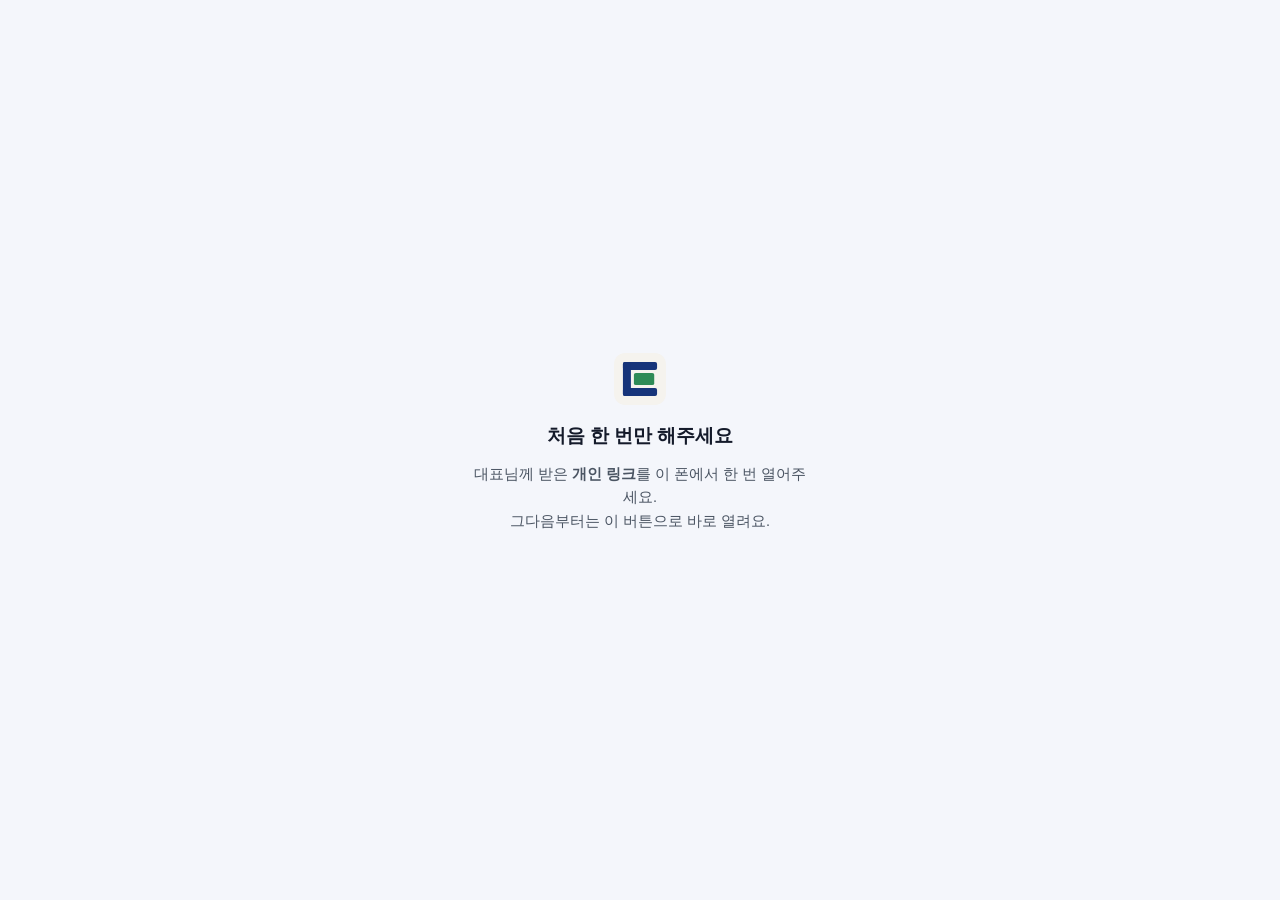
<file: talk/index.html>
<!doctype html><html lang="ko"><head><meta charset="utf-8"><meta name="viewport" content="width=device-width,initial-scale=1"><title>어닝플레이스</title>
<style>body{margin:0;font-family:-apple-system,'Apple SD Gothic Neo','Malgun Gothic',sans-serif;background:#F4F6FB;color:#141A2A;display:grid;place-items:center;min-height:100vh;text-align:center}
.c{padding:28px 22px;max-width:340px}img{width:52px;height:52px}h2{font-size:19px;margin:14px 0 8px}p{font-size:14.5px;line-height:1.6;color:#4B5563}</style></head>
<body><div class="c" id="c"><img src="../logo.svg" alt=""><h2>대화 여는 중…</h2></div>
<script>
// 카톡 알림톡 [대화 보기]/[답장하기] → 이 주소 (?k=코드.방번호)
//  m.코드 = 부동산(매물노트) · hq = 대표(HQ) · 그 외 = 클린 일정판
(function(){
  var q = new URLSearchParams(location.search), k = q.get('k') || '', room = '', app = q.get('app') === 'chat' ? '&app=chat' : '';   // app=chat: 어닝톡 푸시에서 열 때
  var m = k.match(/^(.*)\.(\d+)$/); if (m) { k = m[1]; room = m[2]; }
  if (k === 'hq') { location.replace('../hq/' + (app ? '?app=chat' : '') + '#chat' + (room ? '/' + room : '')); return; }
  if (k.indexOf('m.') === 0) { k = k.slice(2); location.replace('../maemul/?k=' + encodeURIComponent(k) + '&chat=' + (room || 'list') + app); return; }
  if (k) { location.replace('../clean/?k=' + encodeURIComponent(k) + '&chat=' + (room || 'list') + app); return; }
  location.replace('../go/');
})();
</script></body></html>
</file>
